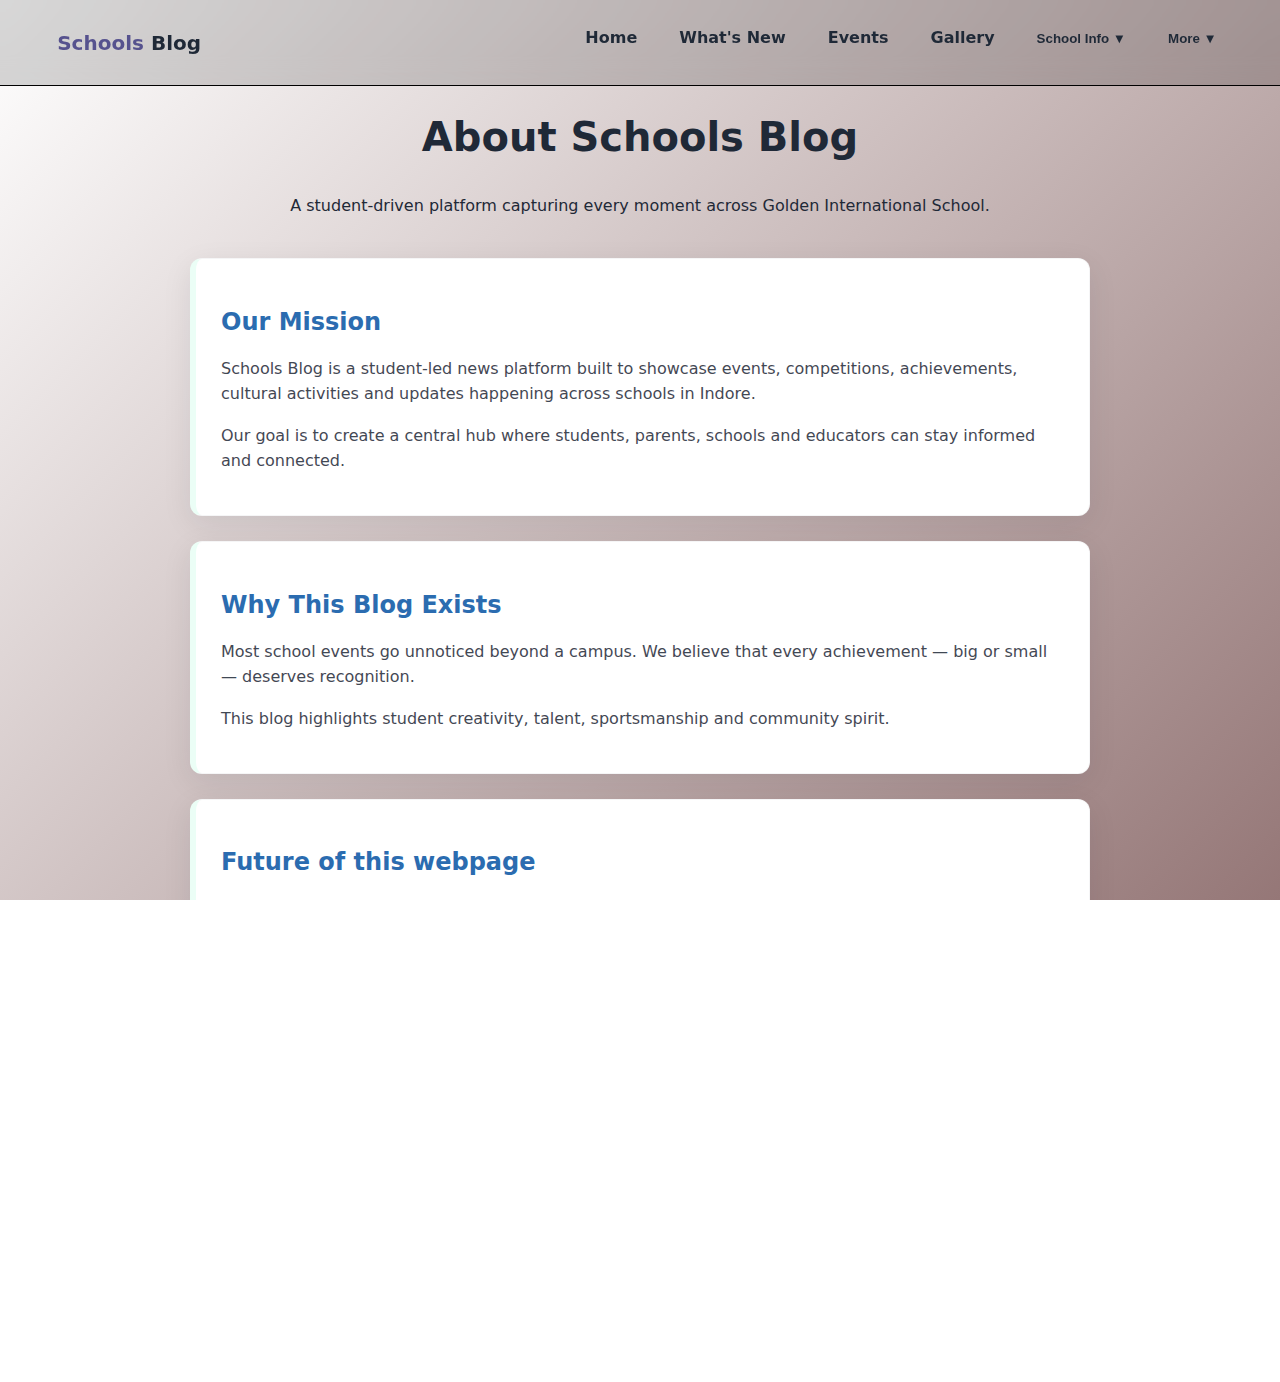
<file: about.html>
<!doctype html>
<html lang="en">
<head>
  <meta charset="utf-8" />
  <meta name="viewport" content="width=device-width,initial-scale=1" />
  <title>About — Schools Blog</title>
  <link rel="stylesheet" href="styles.css" />
</head>

<body>
  <header class="site-header">
    <div class="container header-inner">
      <div class="brand"><span>Schools</span> Blog</div>

      <button id="mobileToggle5" class="mobile-toggle">☰</button>

      <nav id="mainNav" class="nav">
    <a href="index.html" class="nav-link">Home</a>
    <a href="whats-new.html" class="nav-link">What's New</a>
    <a href="events.html" class="nav-link">Events</a>
    <a href="gallery.html" class="nav-link">Gallery</a>

    <div class="dropdown">
        <button class="nav-link dropdown-btn">School Info ▼</button>
        <div class="dropdown-menu">
            <a href="principal.html">Principal</a>
            <a href="director.html">Director</a>
            <a href="chairman.html">Chairman</a>
            <a href="coordinators.html">Coordinators</a>
            <a href="mission-vision.html">Mission & Vision</a>
        </div>
    </div>

    <!-- NEW MORE DROPDOWN -->
    <div class="dropdown">
        <button class="nav-link dropdown-btn">More ▼</button>
        <div class="dropdown-menu">
            <a href="contact.html">Contact</a>
            <a href="about.html">About</a>
            <a href="bullying-complaint.html">Report Bullying</a>
        </div>
    </div>
</nav>


    </div>
  </header>

  <main class="container about-page">

    <section class="about-hero">
      <h1>About Schools Blog</h1>
      <p class="tagline">A student-driven platform capturing every moment across Golden International School.</p>
    </section>

    <section class="about-content">
      <div class="about-card">
        <h2>Our Mission</h2>
        <p>
          Schools Blog is a student-led news platform built to showcase events, 
          competitions, achievements, cultural activities and updates happening across 
          schools in Indore.  
        </p>
        <p>
          Our goal is to create a central hub where students, parents, schools and 
          educators can stay informed and connected.
        </p>
      </div>

      <div class="about-card">
        <h2>Why This Blog Exists</h2>
        <p>
          Most school events go unnoticed beyond a campus.  
          We believe that every achievement — big or small — deserves recognition.
        </p>
        <p>
          This blog highlights student creativity, talent, sportsmanship and community spirit.
        </p>
      </div>

      <div class="about-card">
        <h2>Future of this webpage</h2>
          <p>There will be certainly more schools on this website for recognition.
            Whether in sports or compition everone deserve equal respect and equality.
            <strong>New Schools will only be added after asking the respected Director sir and respected Principle sir.</strong>
          </p>

      <div class="about-card">
        <h2>Permissions & Media Use</h2>
        <p>
          Schools featured on this website have provided consent for coverage.  
          If you want to submit photos or request removal of any media, please reach us 
          through the contact page.
        </p>
      </div>
    </section>

  </main>

  <footer class="site-footer">
    <div class="container footer-inner">
      © Schools Blog — All Rights Reserved
    </div>
  </footer>

  <script src="script.js"></script>
</body>
</html>
</file>
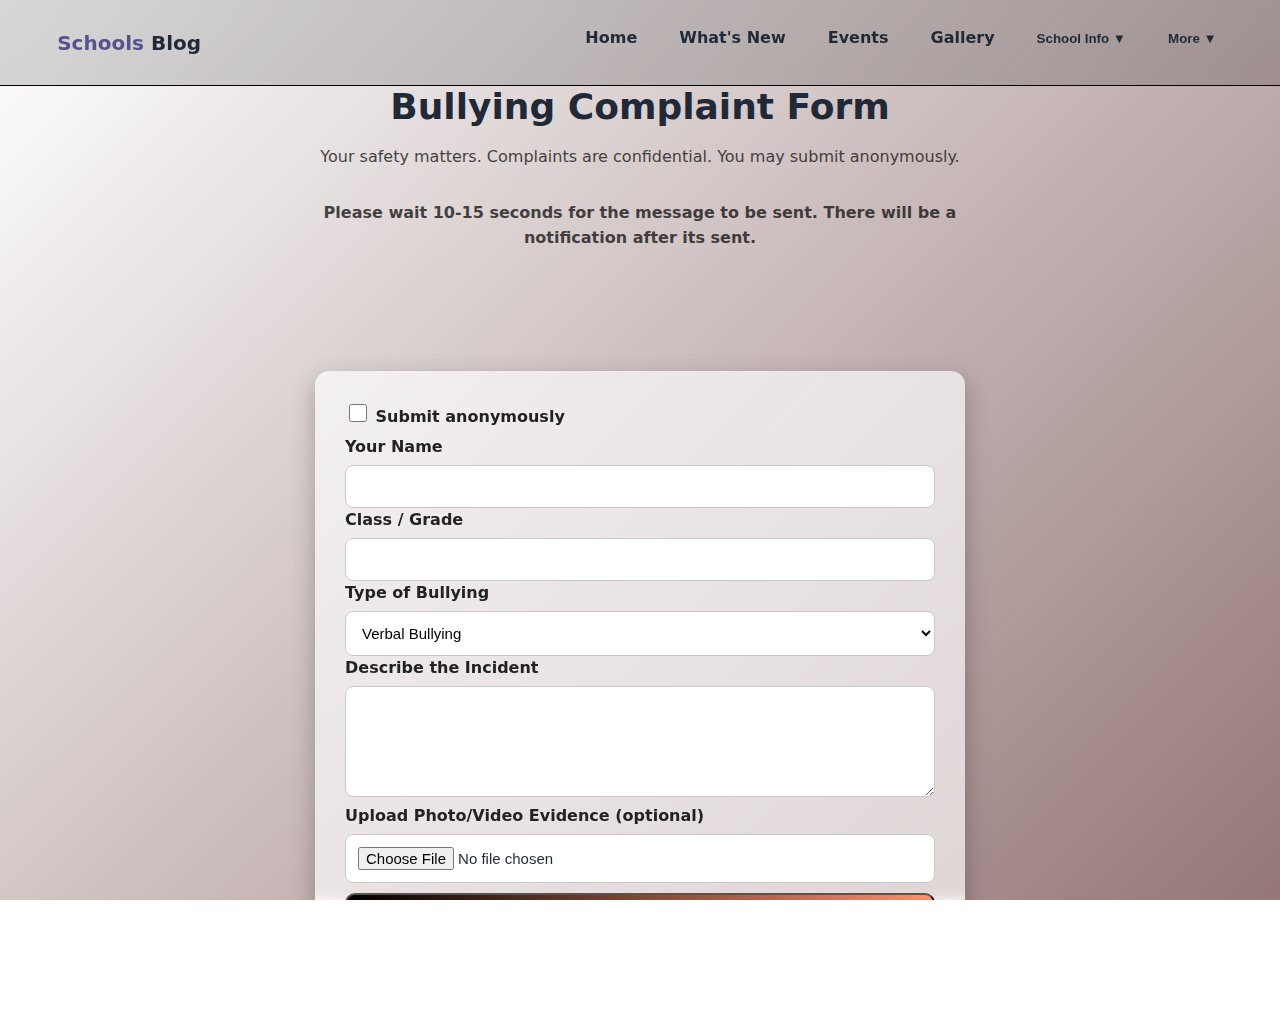
<file: bullying-complaint.html>
<!DOCTYPE html>
<html lang="en">
<head>
    <meta charset="UTF-8">
    <meta name="viewport" content="width=device-width, initial-scale=1.0">
    <title>Bullying Complaint – Schools Blog</title>
    <link rel="stylesheet" href="styles.css">
</head>

<body>

<header class="site-header">
    <div class="container header-inner">
      <div class="brand"><span>Schools</span> Blog</div>

        <button id="mobileToggle5" class="mobile-toggle">☰</button>

        <nav id="mainNav" class="nav">
    <a href="index.html" class="nav-link">Home</a>
    <a href="whats-new.html" class="nav-link">What's New</a>
    <a href="events.html" class="nav-link">Events</a>
    <a href="gallery.html" class="nav-link">Gallery</a>

    <div class="dropdown">
        <button class="nav-link dropdown-btn">School Info ▼</button>
        <div class="dropdown-menu">
            <a href="principal.html">Principal</a>
            <a href="director.html">Director</a>
            <a href="chairman.html">Chairman</a>
            <a href="coordinators.html">Coordinators</a>
            <a href="mission-vision.html">Mission & Vision</a>
        </div>
    </div>

    <!-- NEW MORE DROPDOWN -->
    <div class="dropdown">
        <button class="nav-link dropdown-btn">More ▼</button>
        <div class="dropdown-menu">
            <a href="contact.html">Contact</a>
            <a href="about.html">About</a>
            <a href="bullying-complaint.html">Report Bullying</a>
        </div>
    </div>
</nav>

    </div>
</header>


<main class="container">

    <h1 class="page-title">Bullying Complaint Form</h1>
    <p class="contact-intro">
        Your safety matters. Complaints are confidential. You may submit anonymously.
    </p>
    <p class="contact-intro">
        <strong>Please wait 10-15 seconds for the message to be sent. There will be a notification after its sent.</strong>
    </p>

    <div class="bully-wrapper">
        <form id="bullyForm">

            <!-- Anonymous checkbox -->
            <label class="toggle-label">
                <input type="checkbox" id="anonymousToggle"> Submit anonymously
            </label>

            <!-- Identity fields -->
            <div id="identityFields">
                <div class="form-group">
                    <label>Your Name</label>
                    <input type="text" id="name" name="name">
                </div>

                <div class="form-group">
                    <label>Class / Grade</label>
                    <input type="text" id="grade" name="grade">
                </div>
            </div>

            <!-- Type of bullying -->
            <div class="form-group">
                <label>Type of Bullying</label>
                <select id="bullyType" name="bullyType">
                    <option>Verbal Bullying</option>
                    <option>Physical Bullying</option>
                    <option>Cyber Bullying</option>
                    <option>Social / Exclusion</option>
                    <option>Harassment</option>
                </select>
            </div>

            <!-- Incident -->
            <div class="form-group">
                <label>Describe the Incident</label>
                <textarea id="description" name="description" rows="5" required></textarea>
            </div>

            <!-- Evidence upload -->
            <div class="form-group">
                <label>Upload Photo/Video Evidence (optional)</label>
                <input type="file" id="evidence" accept="image/*,video/*">
            </div>

            <!-- Submit -->
            <button class="btn btn-primary" type="submit">Submit Complaint</button>

        </form>
    </div>

</main>

<div id="successPopup" class="success-popup">✔ Complaint submitted</div>


<script>
/* Hide identity section */
document.getElementById("anonymousToggle").addEventListener("change", function () {
    document.getElementById("identityFields").style.display = this.checked ? "none" : "block";
});

/* Convert evidence → Base64 */
function toBase64(file) {
    return new Promise(res => {
        const reader = new FileReader();
        reader.onload = () => res(reader.result);
        reader.readAsDataURL(file);
    });
}

/* Submit form */
document.getElementById("bullyForm").addEventListener("submit", async (e) => {
    e.preventDefault();

    const anonymous = document.getElementById("anonymousToggle").checked;

    const name = anonymous ? "Anonymous" : document.getElementById("name").value;
    const grade = anonymous ? "Anonymous" : document.getElementById("grade").value;
    const bullyType = document.getElementById("bullyType").value;
    const description = document.getElementById("description").value;

    let file = document.getElementById("evidence").files[0];
    let base64 = "";
    let fileName = "";

    if (file) {
        base64 = await toBase64(file);
        fileName = file.name;
    }

    const payload = {
        anonymous,
        name,
        grade,
        bullyType,
        description,
        evidenceBase64: base64,
        evidenceName: fileName
    };

    const res = await fetch("https://blog-s96a.onrender.com/send-bullying-report", {
        method: "POST",
        headers: { "Content-Type": "application/json" },
        body: JSON.stringify(payload)
    });

    const pop = document.getElementById("successPopup");
    pop.classList.add("show");
    setTimeout(() => pop.classList.remove("show"), 3000);

    e.target.reset();
});

</script>

</body>
</html>
</file>
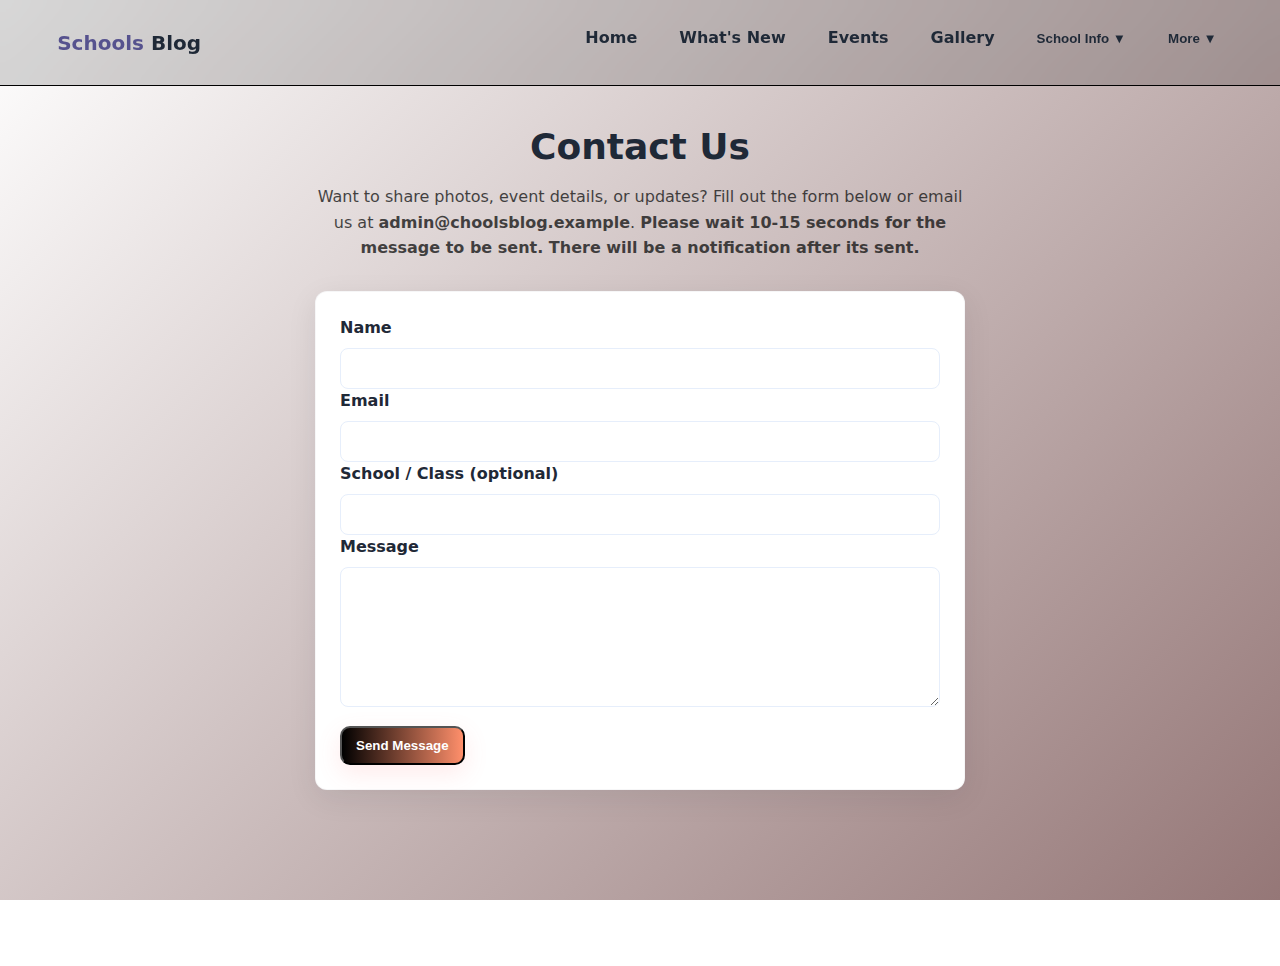
<file: contact.html>
<!doctype html>
<html lang="en">
<head>
  <meta charset="utf-8" />
  <meta name="viewport" content="width=device-width,initial-scale=1" />
  <title>Contact — Schools Blog</title>
  <link rel="stylesheet" href="styles.css" />
</head>
<body>

  <header class="site-header">
  <div class="container header-inner">
    <div class="brand"><span>Schools</span> Blog</div>

    <!-- Mobile Menu Toggle -->
    <button id="mobileToggle" class="mobile-toggle">☰</button>

    <!-- Navigation -->
    <nav id="mainNav" class="nav">
      <a href="index.html" class="nav-link">Home</a>
      <a href="whats-new.html" class="nav-link">What's New</a>
      <a href="events.html" class="nav-link">Events</a>
      <a href="gallery.html" class="nav-link">Gallery</a>

      <!-- School Info Dropdown -->
      <div class="dropdown">
        <button class="nav-link dropdown-btn">School Info ▼</button>
        <div class="dropdown-menu">
          <a href="principal.html">Principal</a>
          <a href="director.html">Director</a>
          <a href="chairman.html">Chairman</a>
          <a href="coordinators.html">Coordinators</a>
          <a href="mission-vision.html">Mission & Vision</a>
        </div>
      </div>

      <!-- More Dropdown -->
      <div class="dropdown">
        <button class="nav-link dropdown-btn">More ▼</button>
        <div class="dropdown-menu">
          <a href="contact.html">Contact</a>
          <a href="about.html">About</a>
          <a href="bullying-complaint.html">Report Bullying</a>
        </div>
      </div>

    </nav>
  </div>
</header>


  <!-- MAIN CONTENT -->
  <main class="container contact-page">

    <h1 class="page-title">Contact Us</h1>
    <p class="contact-intro">
      Want to share photos, event details, or updates?  
      Fill out the form below or email us at  
      <strong>admin@choolsblog.example</strong>.

      
      <strong>Please wait 10-15 seconds for the message to be sent. There will be a notification after its sent.</strong>
    </p>

    <form id="contactForm" class="contact-form">
      <div id="successPopup" class="success-popup">
  ✔ Message sent successfully!
</div>

  <label>Name</label>
  <input name="name" required>

  <label>Email</label>
  <input name="email" type="email" required>

  <label>School / Class (optional)</label>
  <input name="school">

  <label>Message</label>
  <textarea name="message" rows="6" required></textarea>

  <button class="btn btn-primary" type="submit">Send Message</button>
</form>




  </main>

  <!-- FOOTER -->
  <footer class="site-footer">
    <div class="container footer-inner">© Schools Blog</div>
  </footer>

<script src="script.js"></script>
</body>
</html>
</file>
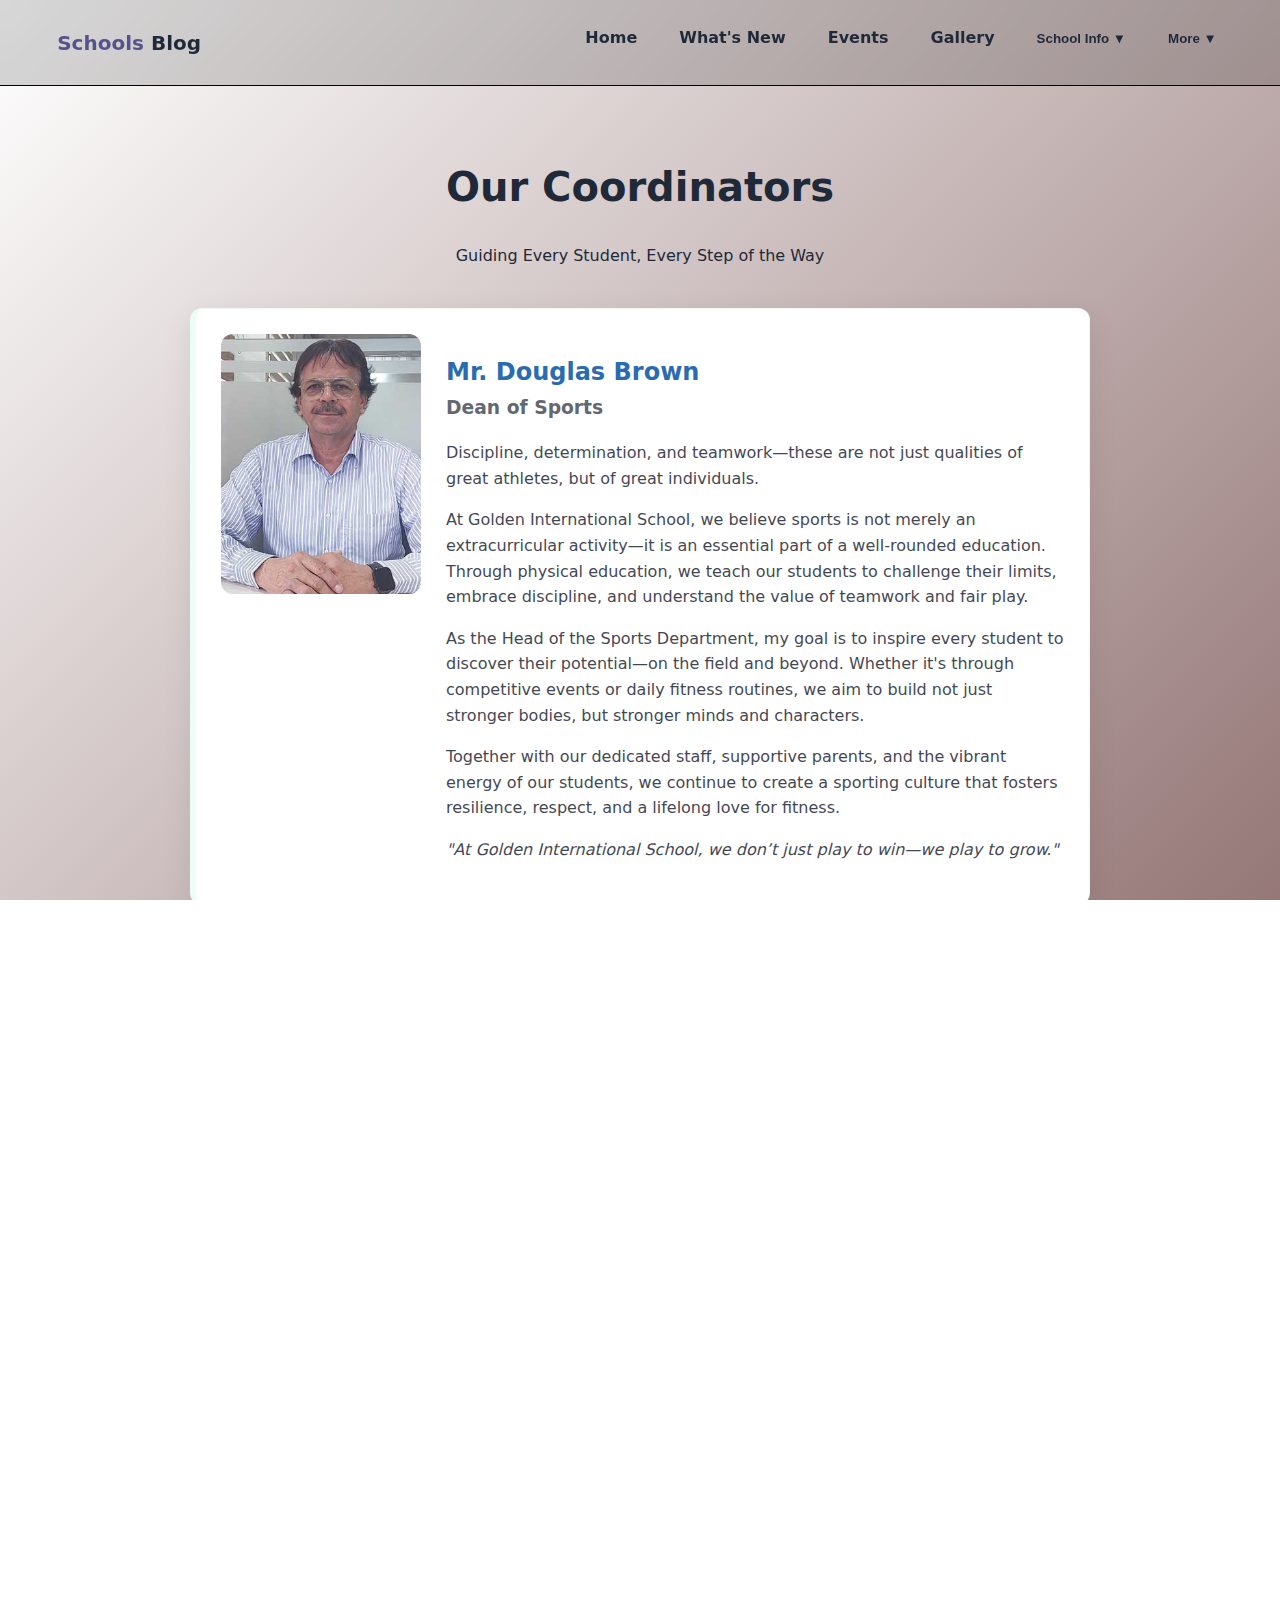
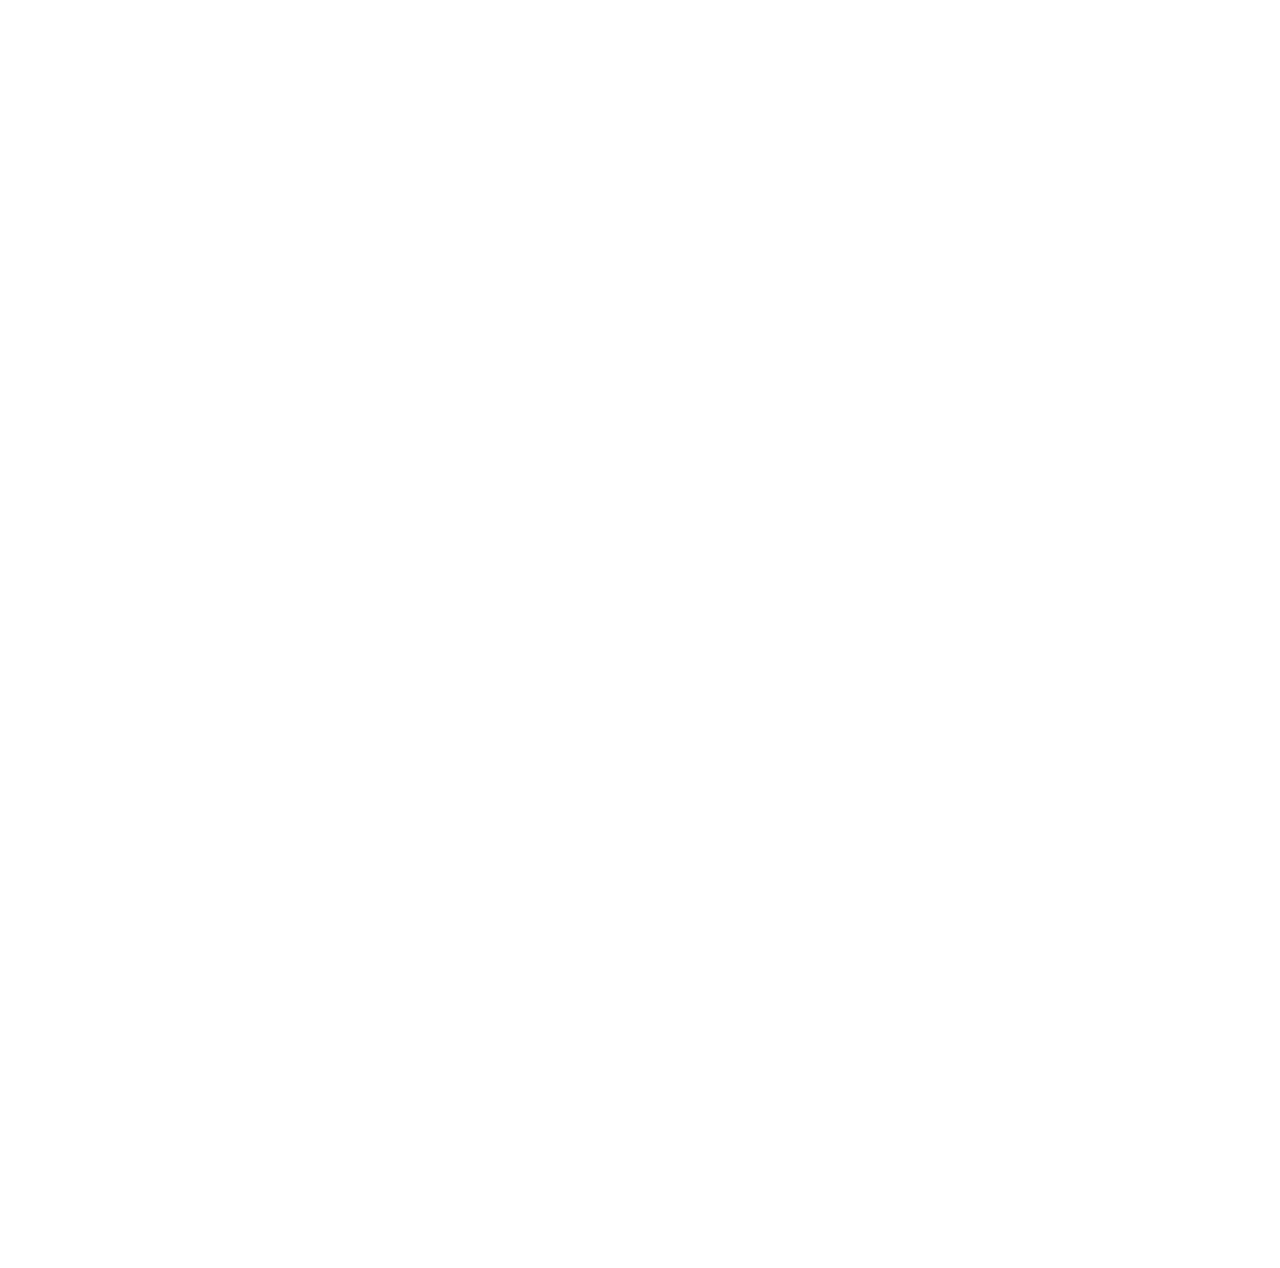
<file: coordinators.html>
<!doctype html>
<html lang="en">
<head>
  <meta charset="utf-8" />
  <meta name="viewport" content="width=device-width, initial-scale=1" />
  <title>Coordinators — Golden International School</title>
  <link rel="stylesheet" href="styles.css" />
</head>

<body>

<header class="site-header">
  <div class="container header-inner">
    <div class="brand"><span>Schools</span> Blog</div>

    <!-- Mobile Menu Toggle -->
    <button id="mobileToggle" class="mobile-toggle">☰</button>

    <!-- Navigation -->
    <nav id="mainNav" class="nav">
      <a href="index.html" class="nav-link">Home</a>
      <a href="whats-new.html" class="nav-link">What's New</a>
      <a href="events.html" class="nav-link">Events</a>
      <a href="gallery.html" class="nav-link">Gallery</a>

      <!-- School Info Dropdown -->
      <div class="dropdown">
        <button class="nav-link dropdown-btn">School Info ▼</button>
        <div class="dropdown-menu">
          <a href="principal.html">Principal</a>
          <a href="director.html">Director</a>
          <a href="chairman.html">Chairman</a>
          <a href="coordinators.html">Coordinators</a>
          <a href="mission-vision.html">Mission & Vision</a>
        </div>
      </div>

      <!-- More Dropdown -->
      <div class="dropdown">
        <button class="nav-link dropdown-btn">More ▼</button>
        <div class="dropdown-menu">
          <a href="contact.html">Contact</a>
          <a href="about.html">About</a>
          <a href="bullying-complaint.html">Report Bullying</a>
        </div>
      </div>

    </nav>
  </div>
</header>

<main class="container about-page" style="padding-top:130px;">

  <div class="about-hero">
    <h1>Our Coordinators</h1>
    <p class="tagline">Guiding Every Student, Every Step of the Way</p>
  </div>

  <div class="about-content">

    <!-- ============================= -->
    <!-- SPORTS DEAN – MR DOUGLAS BROWN -->
    <!-- ============================= -->

    <div class="about-card" style="display:flex; gap:25px;">
      <img src="/image/Douglas.jpg" alt="Mr Douglas Brown" style="width:200px;height:260px;object-fit:cover;border-radius:12px;">
      <div>
        <h2>Mr. Douglas Brown</h2>
        <h3 style="opacity:0.7; margin-top:-8px;">Dean of Sports</h3>

        <p>Discipline, determination, and teamwork—these are not just qualities of great athletes, but of great individuals.</p>

        <p>At Golden International School, we believe sports is not merely an extracurricular activity—it is an essential part of a well-rounded education. Through physical education, we teach our students to challenge their limits, embrace discipline, and understand the value of teamwork and fair play.</p>

        <p>As the Head of the Sports Department, my goal is to inspire every student to discover their potential—on the field and beyond. Whether it's through competitive events or daily fitness routines, we aim to build not just stronger bodies, but stronger minds and characters.</p>

        <p>Together with our dedicated staff, supportive parents, and the vibrant energy of our students, we continue to create a sporting culture that fosters resilience, respect, and a lifelong love for fitness.</p>

        <p><em>"At Golden International School, we don’t just play to win—we play to grow."</em></p>
      </div>
    </div>

    <!-- ============================= -->
    <!-- PRE-PRIMARY – MS ASHWARYA GOUR -->
    <!-- ============================= -->

    <div class="about-card" style="display:flex; gap:25px;">
      <img src="/image/Ashwarya.jpg" alt="Ms Ashwarya Singh Gour" style="width:180px;height:240px;object-fit:cover;border-radius:12px;">
      <div>
        <h2>Ms. Ashwarya Singh Gour</h2>
        <h3 style="opacity:0.7; margin-top:-8px;">Pre-Primary School Coordinator</h3>

        <p>It gives me great joy to be part of your children’s exciting journey of learning and discovery. At this tender age, every experience is a stepping stone toward building confidence, creativity, and a lifelong love for learning.</p>

        <p>Our GIS team is committed to creating a safe, joyful, and stimulating environment where your child can grow, thrive, and learn how to face challenges with resilience.</p>

        <p>We believe that a strong partnership between home and school is the key to a child’s success. Together, let’s nurture young minds and shape happy hearts.</p>

        <p><em>Looking forward to a wonderful and fun-filled journey ahead!</em></p>
      </div>
    </div>

    <!-- ============================= -->
    <!-- PRIMARY – MS DHANYA TD -->
    <!-- ============================= -->

    <div class="about-card" style="display:flex; gap:25px;">
      <img src="/image/Dhanya.jpg" alt="Ms Dhanya TD" style="width:180px;height:240px;object-fit:cover;border-radius:12px;">
      <div>
        <h2>Ms. Dhanya TD</h2>
        <h3 style="opacity:0.7; margin-top:-8px;">Primary School Coordinator</h3>

        <p>"At the heart of every lesson lies a value; at the core of every value blooms a brighter future."</p>

        <p>At Golden International School, we believe true education extends beyond textbooks. It is about shaping character, instilling compassion, and nurturing curiosity.</p>

        <p>My vision is to see each child excel academically and grow into a responsible, value-driven individual. Together with our teachers and parents, we aim to build an environment where learning inspires significance—not just success.</p>

        <p><em>"Let Golden International School reflect not just achievements, but the spirit of integrity and growth we cultivate every day."</em></p>
      </div>
    </div>

    <!-- ============================= -->
    <!-- MIDDLE SCHOOL – MS DIVITA YADAV -->
    <!-- ============================= -->

    <div class="about-card" style="display:flex; gap:25px;">
      <img src="/image/Divita.jpg" alt="Ms Divita Yadav" style="width:180px;height:240px;object-fit:cover;border-radius:12px;">
      <div>
        <h2>Ms. Divita Yadav</h2>
        <h3 style="opacity:0.7; margin-top:-8px;">Middle School Coordinator</h3>

        <p>Pride in being a part of Golden International School: It means belonging to a community where excellence is celebrated, voices are valued, and dreams are nurtured.</p>

        <p>As the Middle School Coordinator, I have the honor of guiding our incredible students through these transformative years.</p>
      </div>
    </div>

    <!-- ============================= -->
    <!-- SENIOR SECTION – MS SOMI BROWN -->
    <!-- ============================= -->

    <div class="about-card" style="display:flex; gap:25px;">
      <img src="/image/Somi.jpg" alt="Ms Somi Brown" style="width:180px;height:240px;object-fit:cover;border-radius:12px;">
      <div>
        <h2>Ms. Somi Brown</h2>
        <h3 style="opacity:0.7; margin-top:-8px;">Secondary School Coordinator</h3>

        <p>With over 25 years of diverse teaching experience across India and abroad, I have had the privilege of guiding learners from multiple cultural and educational backgrounds.</p>

        <p>Holding a CELTA certification from Cambridge, I bring internationally recognized expertise to GIS. As Senior Section Head, I strive to inspire students and mentor colleagues through innovative and effective teaching strategies.</p>

        <p>I believe education is a powerful tool that shapes responsible, compassionate, and capable global citizens. This belief continues to drive my passion every day.</p>
      </div>
    </div>

  </div>

</main>

<footer class="site-footer">
  <div class="container footer-inner">© Golden International School</div>
</footer>

<script src="script.js"></script>
</body>
</html>
</file>
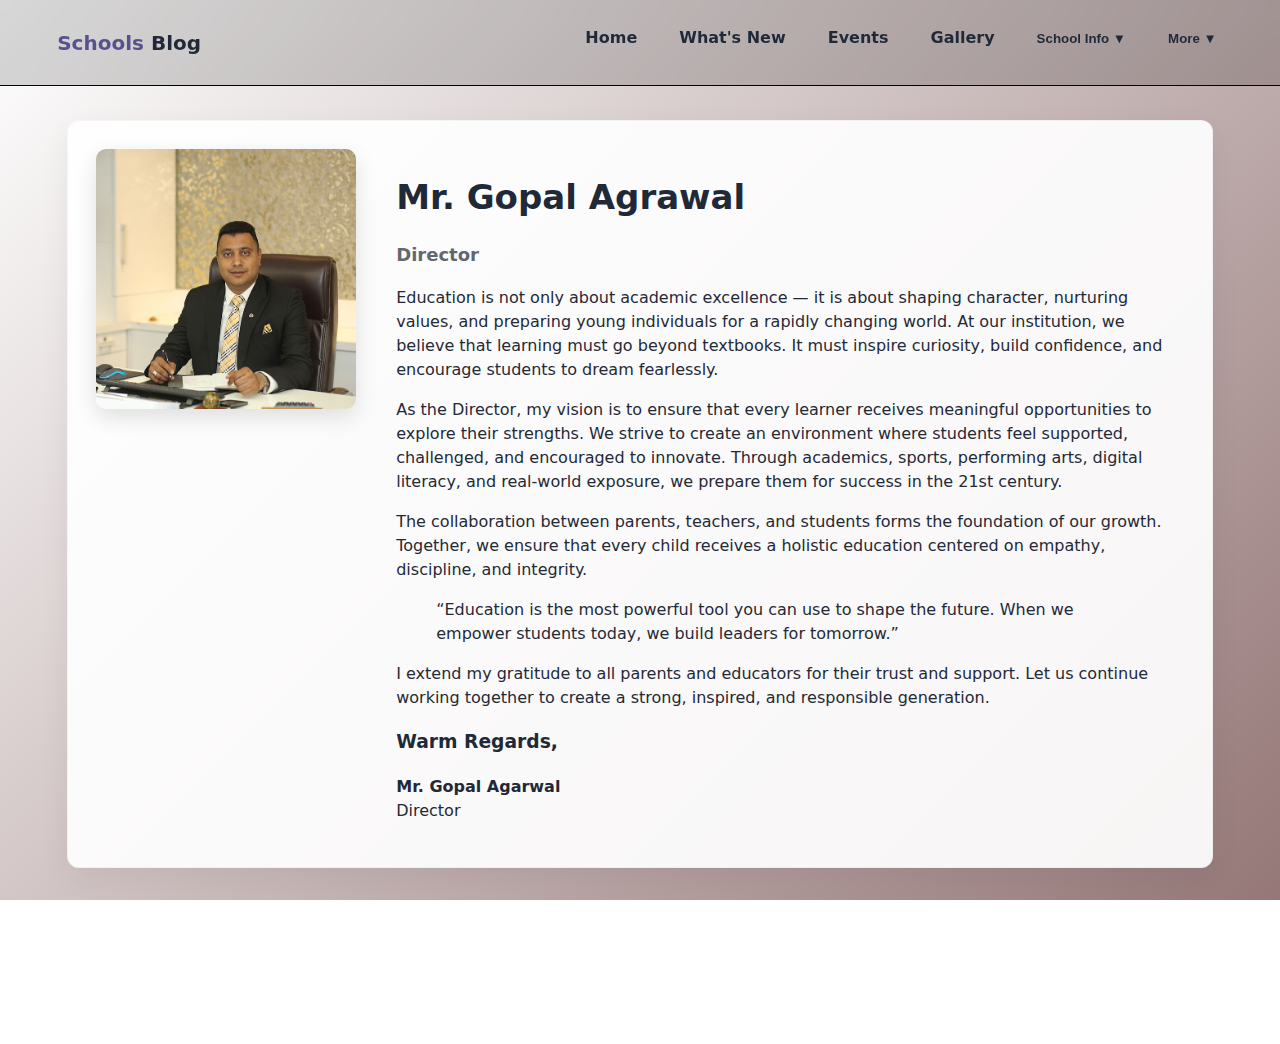
<file: director.html>
<!doctype html>
<html lang="en">
<head>
  <meta charset="utf-8" />
  <meta name="viewport" content="width=device-width,initial-scale=1" />
  <title>Director — Schools Blog</title>
  <link rel="stylesheet" href="styles.css" />
</head>

<body>
  <header class="site-header">
  <div class="container header-inner">
    <div class="brand"><span>Schools</span> Blog</div>

    <!-- Mobile Menu Toggle -->
    <button id="mobileToggle" class="mobile-toggle">☰</button>

    <!-- Navigation -->
    <nav id="mainNav" class="nav">
      <a href="index.html" class="nav-link">Home</a>
      <a href="whats-new.html" class="nav-link">What's New</a>
      <a href="events.html" class="nav-link">Events</a>
      <a href="gallery.html" class="nav-link">Gallery</a>

      <!-- School Info Dropdown -->
      <div class="dropdown">
        <button class="nav-link dropdown-btn">School Info ▼</button>
        <div class="dropdown-menu">
          <a href="principal.html">Principal</a>
          <a href="director.html">Director</a>
          <a href="chairman.html">Chairman</a>
          <a href="coordinators.html">Coordinators</a>
          <a href="mission-vision.html">Mission & Vision</a>
        </div>
      </div>

      <!-- More Dropdown -->
      <div class="dropdown">
        <button class="nav-link dropdown-btn">More ▼</button>
        <div class="dropdown-menu">
          <a href="contact.html">Contact</a>
          <a href="about.html">About</a>
          <a href="bullying-complaint.html">Report Bullying</a>
        </div>
      </div>

    </nav>
  </div>
</header>



  <!-- PAGE CONTENT -->
<main class="container leader-page">
  
  <div class="leader-wrapper">

    <div class="leader-photo-box">
      <img src="./image/director.jpg" class="leader-photo" alt="Director Photo">
    </div>

    <div class="leader-content">
      <h1 class="leader-name">Mr. Gopal Agrawal</h1>
      <h3 class="leader-role">Director</h3>

      <p>
        Education is not only about academic excellence — it is about shaping character, nurturing values, 
        and preparing young individuals for a rapidly changing world. At our institution, we believe that 
        learning must go beyond textbooks. It must inspire curiosity, build confidence, and encourage students 
        to dream fearlessly.
      </p>

      <p>
        As the Director, my vision is to ensure that every learner receives meaningful opportunities to explore 
        their strengths. We strive to create an environment where students feel supported, challenged, and encouraged 
        to innovate. Through academics, sports, performing arts, digital literacy, and real-world exposure, we prepare 
        them for success in the 21st century.
      </p>

      <p>
        The collaboration between parents, teachers, and students forms the foundation of our growth. Together, 
        we ensure that every child receives a holistic education centered on empathy, discipline, and integrity.
      </p>

      <blockquote>
        “Education is the most powerful tool you can use to shape the future. When we empower students today, 
        we build leaders for tomorrow.”
      </blockquote>

      <p>
        I extend my gratitude to all parents and educators for their trust and support. Let us continue working 
        together to create a strong, inspired, and responsible generation.
      </p>

      <h3>Warm Regards,</h3>
      <p><strong>Mr. Gopal Agarwal</strong><br>Director</p>
    </div>

  </div>

</main>


  <footer class="site-footer">
    <div class="container footer-inner">© Schools Blog</div>
  </footer>

<script src="script.js"></script>
</body>
</html>
</file>
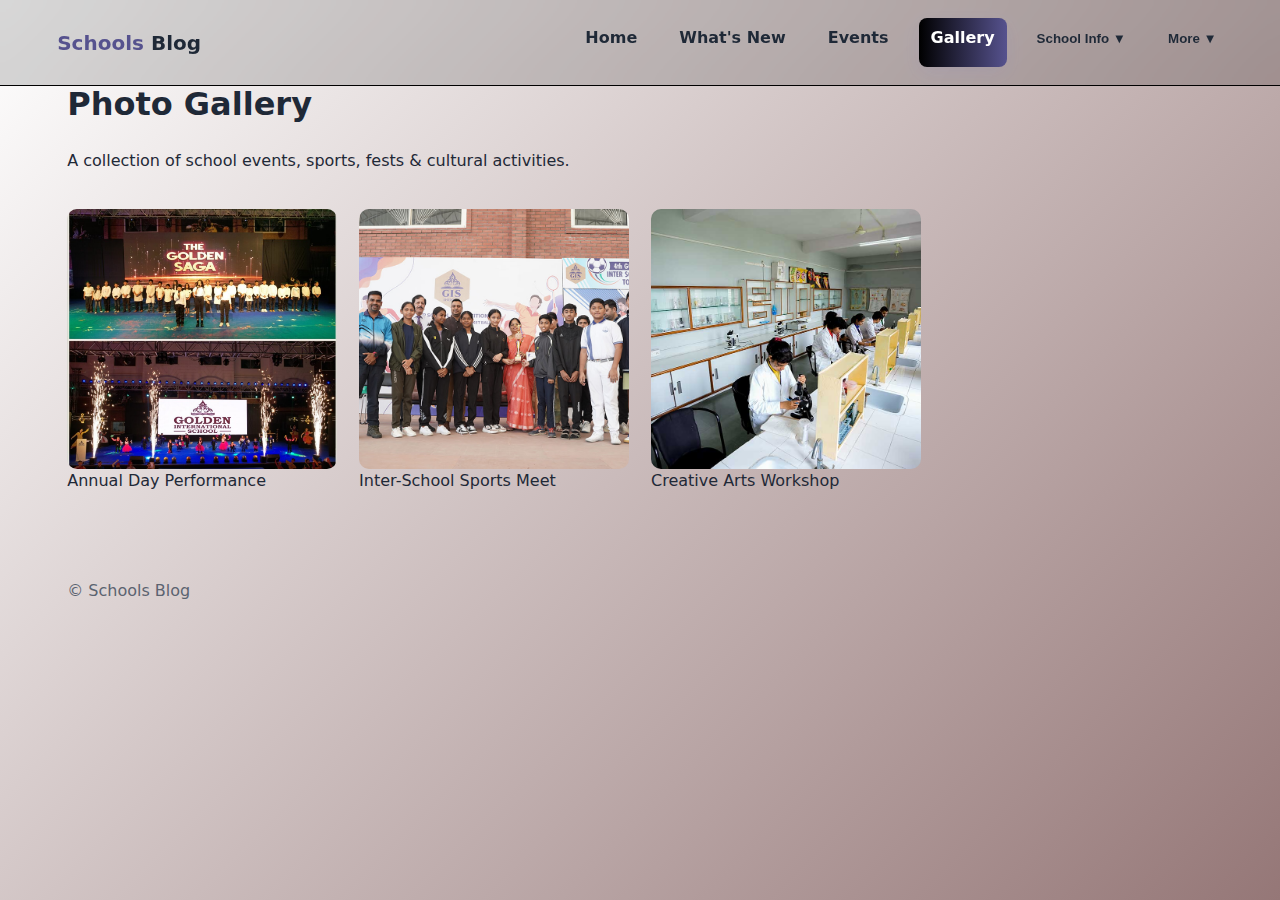
<file: gallery.html>
<!doctype html>
<html lang="en">
<head>
  <meta charset="utf-8" />
  <meta name="viewport" content="width=device-width,initial-scale=1" />
  <title>Gallery — Schools Blog</title>
  <link rel="stylesheet" href="styles.css" />
</head>

<body>
  <header class="site-header">
  <div class="container header-inner">
    <div class="brand"><span>Schools</span> Blog</div>

    <!-- Mobile Menu Toggle -->
    <button id="mobileToggle" class="mobile-toggle">☰</button>

    <!-- Navigation -->
    <nav id="mainNav" class="nav">
      <a href="index.html" class="nav-link">Home</a>
      <a href="whats-new.html" class="nav-link">What's New</a>
      <a href="events.html" class="nav-link">Events</a>
      <a href="gallery.html" class="nav-link">Gallery</a>

      <!-- School Info Dropdown -->
      <div class="dropdown">
        <button class="nav-link dropdown-btn">School Info ▼</button>
        <div class="dropdown-menu">
          <a href="principal.html">Principal</a>
          <a href="director.html">Director</a>
          <a href="chairman.html">Chairman</a>
          <a href="coordinators.html">Coordinators</a>
          <a href="mission-vision.html">Mission & Vision</a>
        </div>
      </div>

      <!-- More Dropdown -->
      <div class="dropdown">
        <button class="nav-link dropdown-btn">More ▼</button>
        <div class="dropdown-menu">
          <a href="contact.html">Contact</a>
          <a href="about.html">About</a>
          <a href="bullying-complaint.html">Report Bullying</a>
        </div>
      </div>

    </nav>
  </div>
</header>


  <main class="container gallery-page">

    <h1 class="gallery-title">Photo Gallery</h1>
    <p class="gallery-sub">A collection of school events, sports, fests & cultural activities.</p>

    <div class="gallery-grid">

      <!-- Image 1 -->
      <div class="gallery-item">
        <img src="image/a11.jpeg" alt="Event Photo">
        <span class="caption">Annual Day Performance</span>
      </div>

      <!-- Image 2 -->
      <div class="gallery-item">
        <img src="image/is-3.jpg" alt="Sports Meet">
        <span class="caption">Inter-School Sports Meet</span>
      </div>

      <!-- Image 3 -->
      

      <!-- Image 4 -->
     

      <!-- Image 5 -->
      <div class="gallery-item">
        <img src="image/math.jpg" alt="Classroom Activity">
        <span class="caption">Creative Arts Workshop</span>
      </div>

      <!-- Image 6 -->
      
    </div>

  </main>

  <footer class="site-footer">
    <div class="container footer-inner">© Schools Blog</div>
  </footer>

  <script src="script.js"></script>
</body>
</html>
</file>
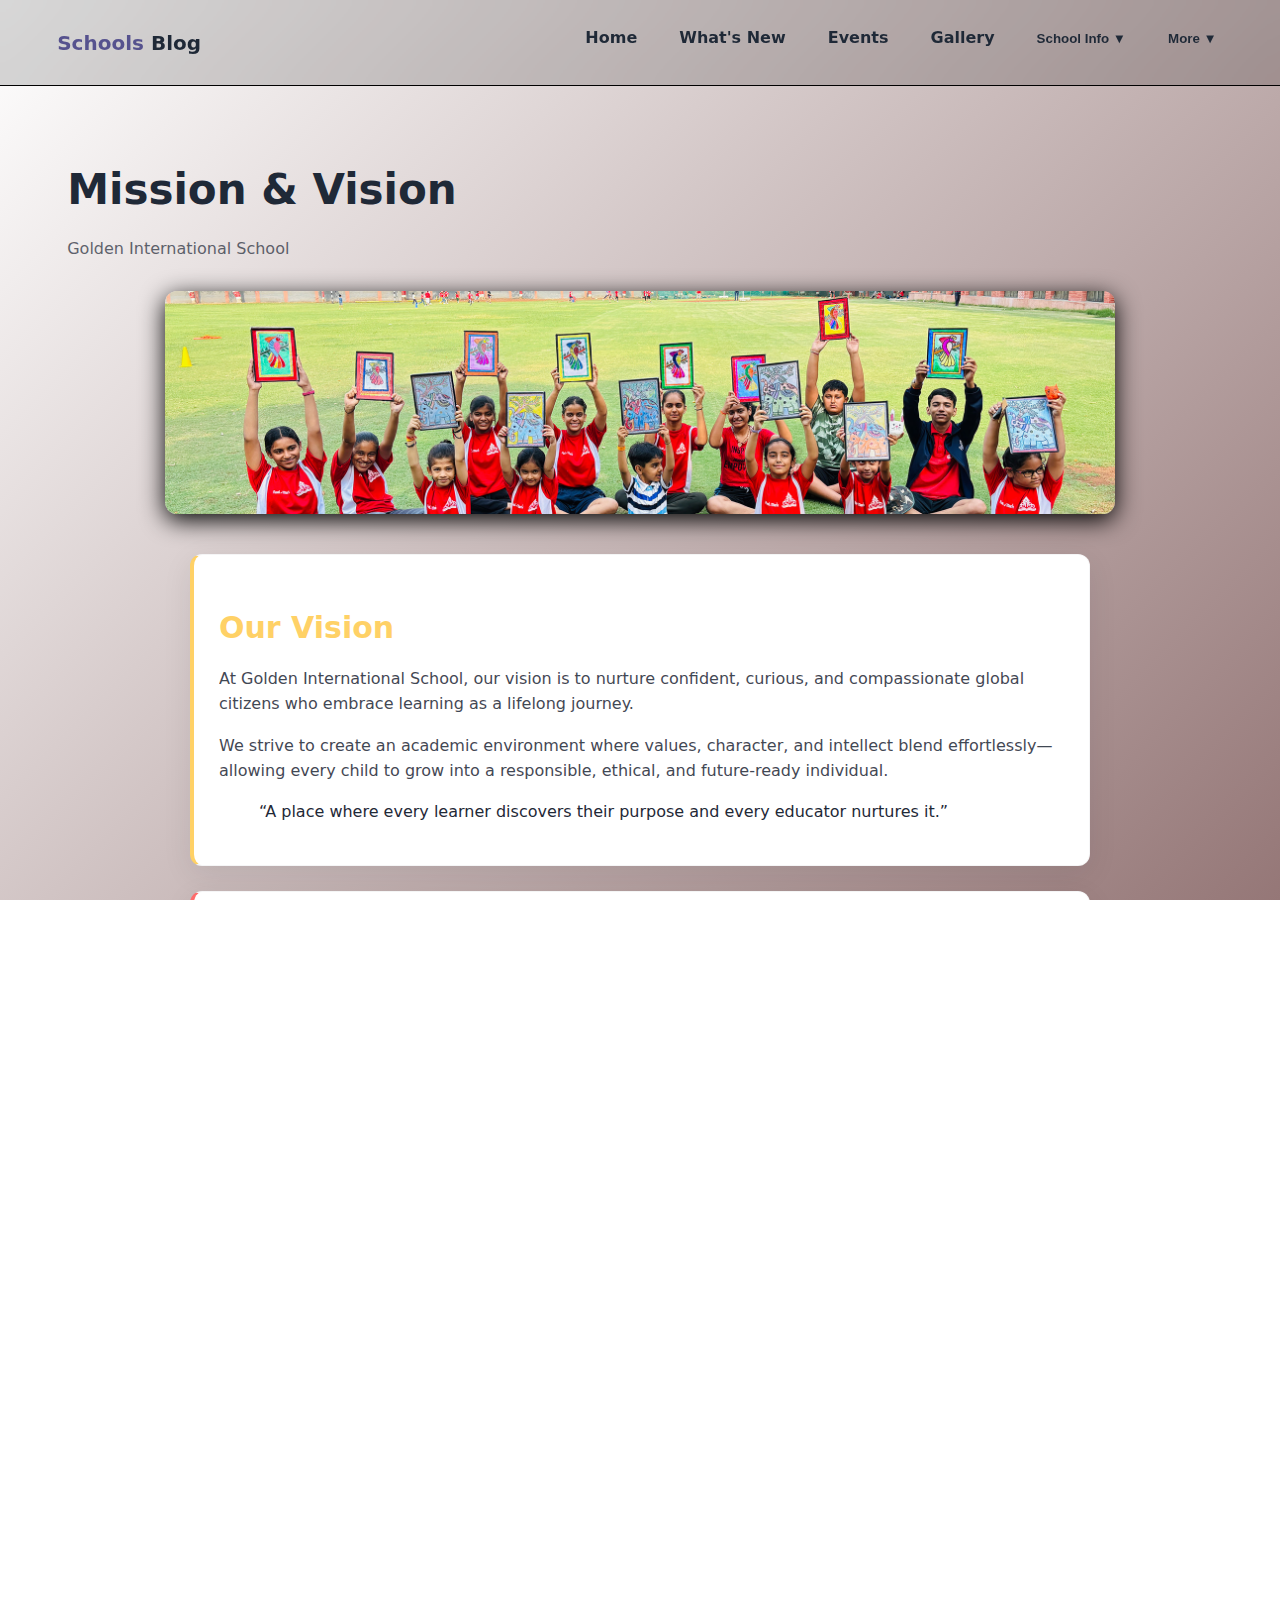
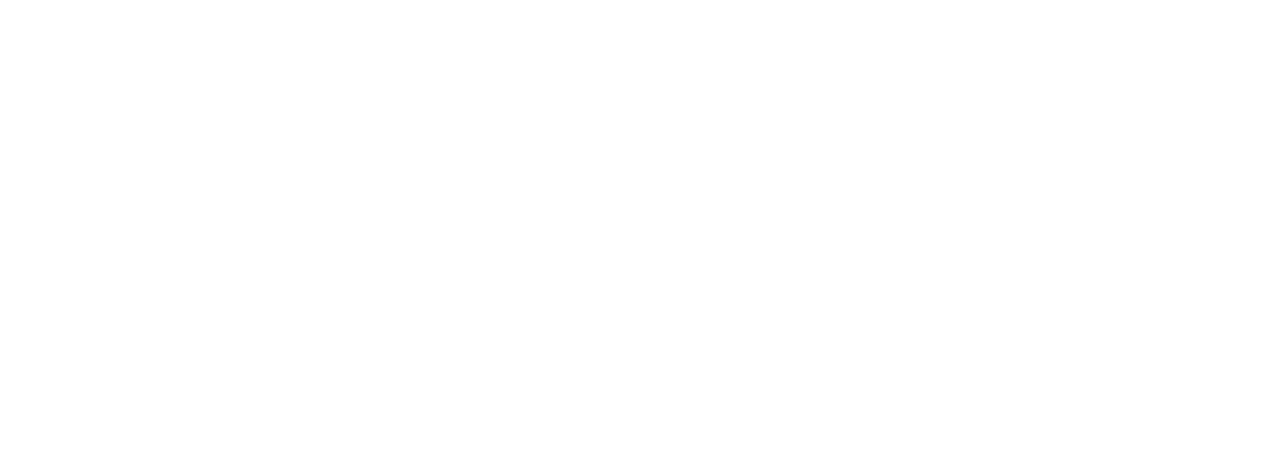
<file: mission-vision.html>
<!doctype html>
<html lang="en">
<head>
  <meta charset="utf-8" />
  <meta name="viewport" content="width=device-width,initial-scale=1" />
  <title>Vision & Mission — Golden International School</title>
  <link rel="stylesheet" href="styles.css" />
</head>

<body>

<header class="site-header">
  <div class="container header-inner">
    <div class="brand"><span>Schools</span> Blog</div>

    <!-- Mobile Menu Toggle -->
    <button id="mobileToggle" class="mobile-toggle">☰</button>

    <!-- Navigation -->
    <nav id="mainNav" class="nav">
      <a href="index.html" class="nav-link">Home</a>
      <a href="whats-new.html" class="nav-link">What's New</a>
      <a href="events.html" class="nav-link">Events</a>
      <a href="gallery.html" class="nav-link">Gallery</a>

      <!-- School Info Dropdown -->
      <div class="dropdown">
        <button class="nav-link dropdown-btn">School Info ▼</button>
        <div class="dropdown-menu">
          <a href="principal.html">Principal</a>
          <a href="director.html">Director</a>
          <a href="chairman.html">Chairman</a>
          <a href="coordinators.html">Coordinators</a>
          <a href="mission-vision.html">Mission & Vision</a>
        </div>
      </div>

      <!-- More Dropdown -->
      <div class="dropdown">
        <button class="nav-link dropdown-btn">More ▼</button>
        <div class="dropdown-menu">
          <a href="contact.html">Contact</a>
          <a href="about.html">About</a>
          <a href="bullying-complaint.html">Report Bullying</a>
        </div>
      </div>

    </nav>
  </div>
</header>



<!-- MAIN -->
<main class="container about-page" style="padding-top:130px;">

  <!-- PAGE HEADING -->
  <h1 style="font-size:42px; font-weight:800; margin-bottom:5px;">Mission & Vision</h1>
  <p style="opacity:0.7; margin-bottom:30px;">Golden International School</p>

  <!-- BANNER IMAGE -->
  <div style="
    width:100%;
    max-width:950px;
    margin:auto;
    border-radius:12px;
    overflow:hidden;
    box-shadow:0 6px 25px rgb(0, 0, 0);
  ">
    <img src="image/school-banner.jpg" style="width:100%; display:block;">
  </div>

  <!-- SECTION CONTENT -->
  <div class="about-content" style="margin-top:40px;">

    <!-- VISION -->
    <div class="about-card" style="background:#ffffff; border-left:4px solid #ffd166;">
      <h2 style="color:#ffd166; font-size:30px;">Our Vision</h2>

      <p>At Golden International School, our vision is to nurture confident, curious,
      and compassionate global citizens who embrace learning as a lifelong journey.</p>

      <p>
      We strive to create an academic environment where values, character, and intellect
      blend effortlessly—allowing every child to grow into a responsible, ethical,
      and future-ready individual.</p>

      <blockquote style="border-left-color:#ffd166;">
        “A place where every learner discovers their purpose and every educator nurtures it.”
      </blockquote>
    </div>

    <!-- MISSION -->
    <div class="about-card" style="background:#ffffff; border-left:4px solid #ff6b6b;">
      <h2 style="color:#ff6b6b; font-size:30px;">Our Mission</h2>

      <p>Our mission is to foster holistic development through academic excellence,
      value-based learning, and creative expression. GIS is committed to shaping
      individuals who excel—not only in academics, but in all spheres of life.</p>

      <ul style="margin-left:20px;">
        <li>Encourage critical thinking and problem solving.</li>
        <li>Blend modern teaching with strong human values.</li>
        <li>Foster creativity, leadership, and discipline.</li>
        <li>Build a safe, inclusive, value-driven learning atmosphere.</li>
        <li>Promote excellence in academics, arts, sports, and technology.</li>
      </ul>

      <p>
        With a strong partnership between teachers, parents, and students,
        we prepare every learner to become a confident, responsible global citizen.
      </p>
    </div>

    <section class="vm-section">
      <div class="about-card" style="background:#ffffff; border-left:4px solid hwb(217 13% 73% / 0.635);">
      <h2 style="color:#ff6b6b; font-size:30px;">Teaching Methodology</h2>

    
    <div class="vm-card">
        <p>
            At Golden International School, education is not confined to the walls of a classroom or the pages of a textbook. 
            Our students experience a school life that is dynamic, hands-on, and deeply engaging. Learning here is not about 
            memorizing facts—it is about doing, creating, exploring, and reflecting. Whether they are designing a project, 
            building a model, conducting experiments, or solving real-world challenges, students are actively involved in 
            every step of their learning journey.
        </p>

        <p>
            We believe that every child is born with unique potential—a fresh spark of creativity waiting to be nurtured. 
            For this reason, we move beyond the conventional limitations of the textbook index. Our curriculum is 
            thoughtfully and indigenously designed to match the interests, abilities, and developmental needs of each age group.
        </p>

        <p>
            At GIS, lessons are crafted not just to prepare students for examinations, but to prepare them for life. 
            Our approach builds essential skills, strong values, and a mindset ready to face the challenges of a fast-changing world. 
            The goal is not to chase grades, but to instill confidence, curiosity, and belief in one’s abilities. 
            Through experiential learning, students gain the courage to innovate and the vision to transform their ideas into reality.
        </p>
    </div>
</section>


  </div>

</main>


<!-- FOOTER -->
<footer class="site-footer">
  <div class="container footer-inner">
    © Golden International School
  </div>
</footer>

<script src="script.js"></script>
</body>
</html>
</file>
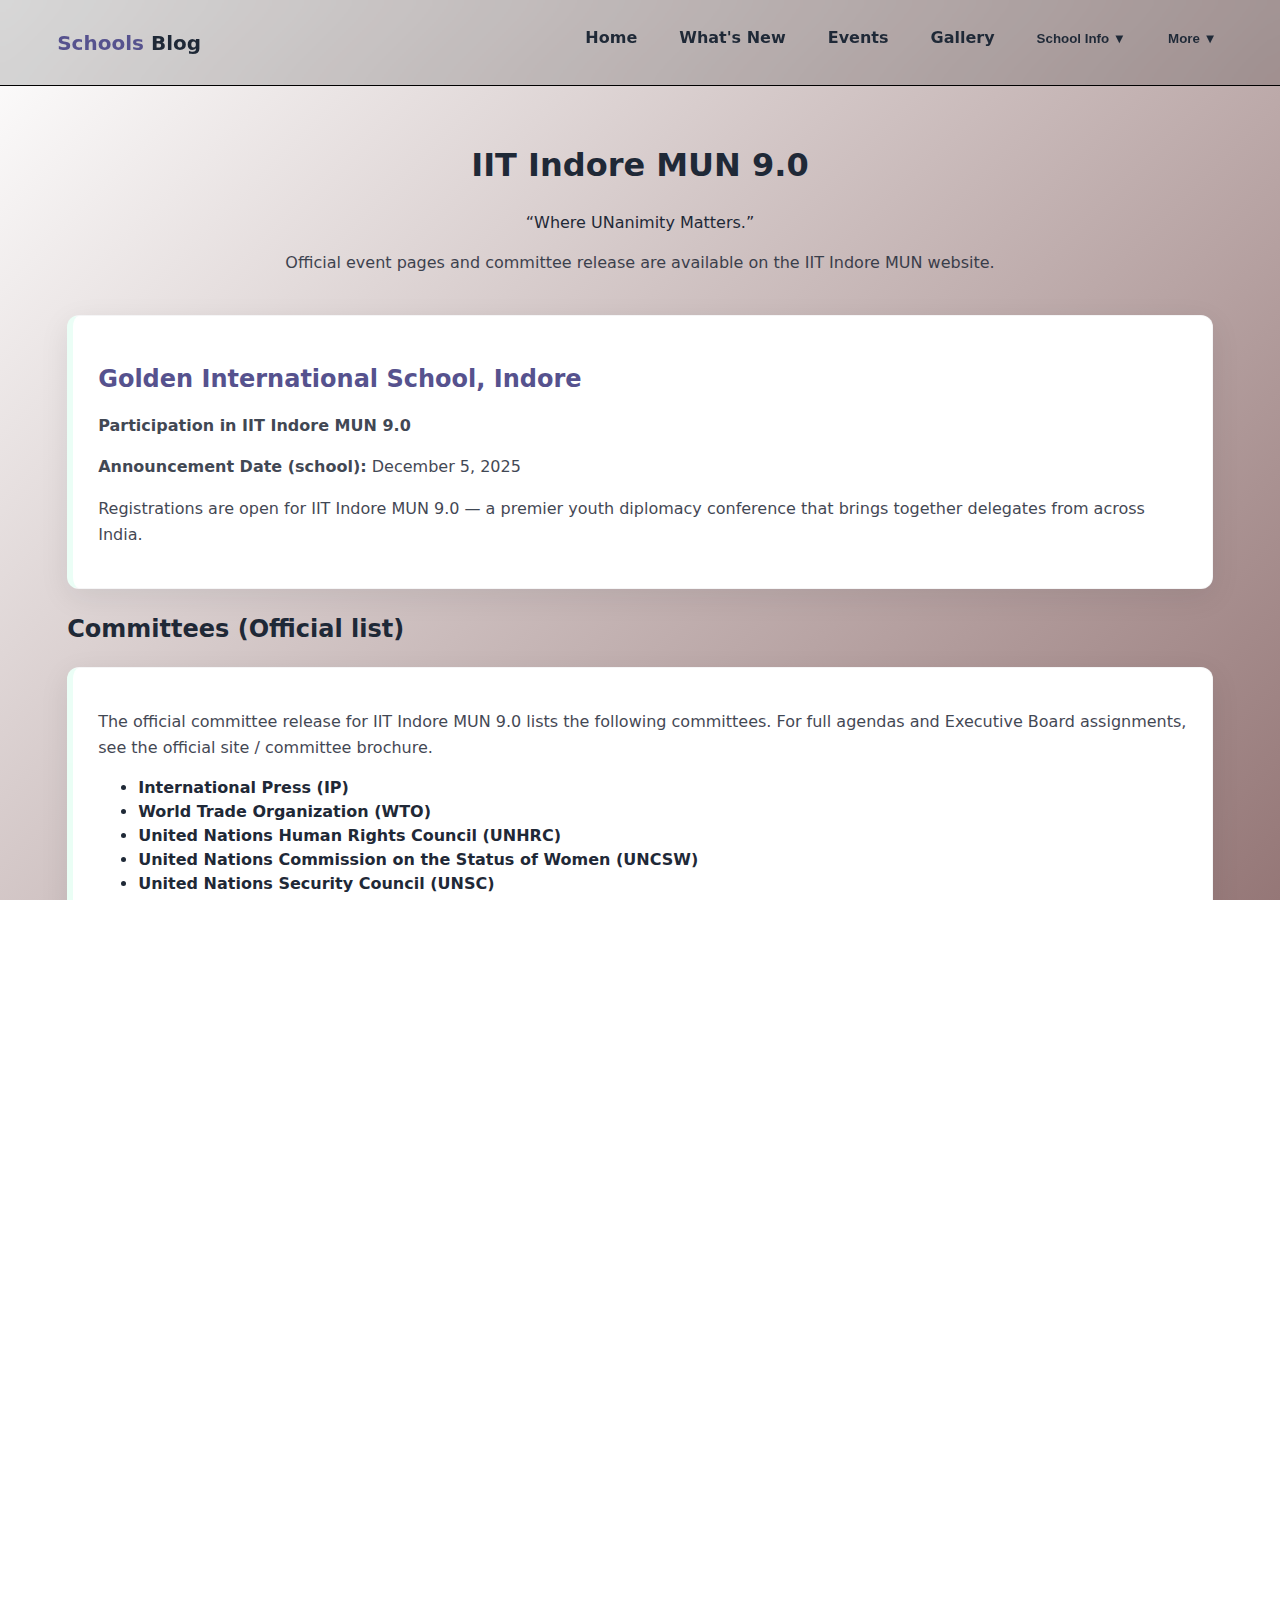
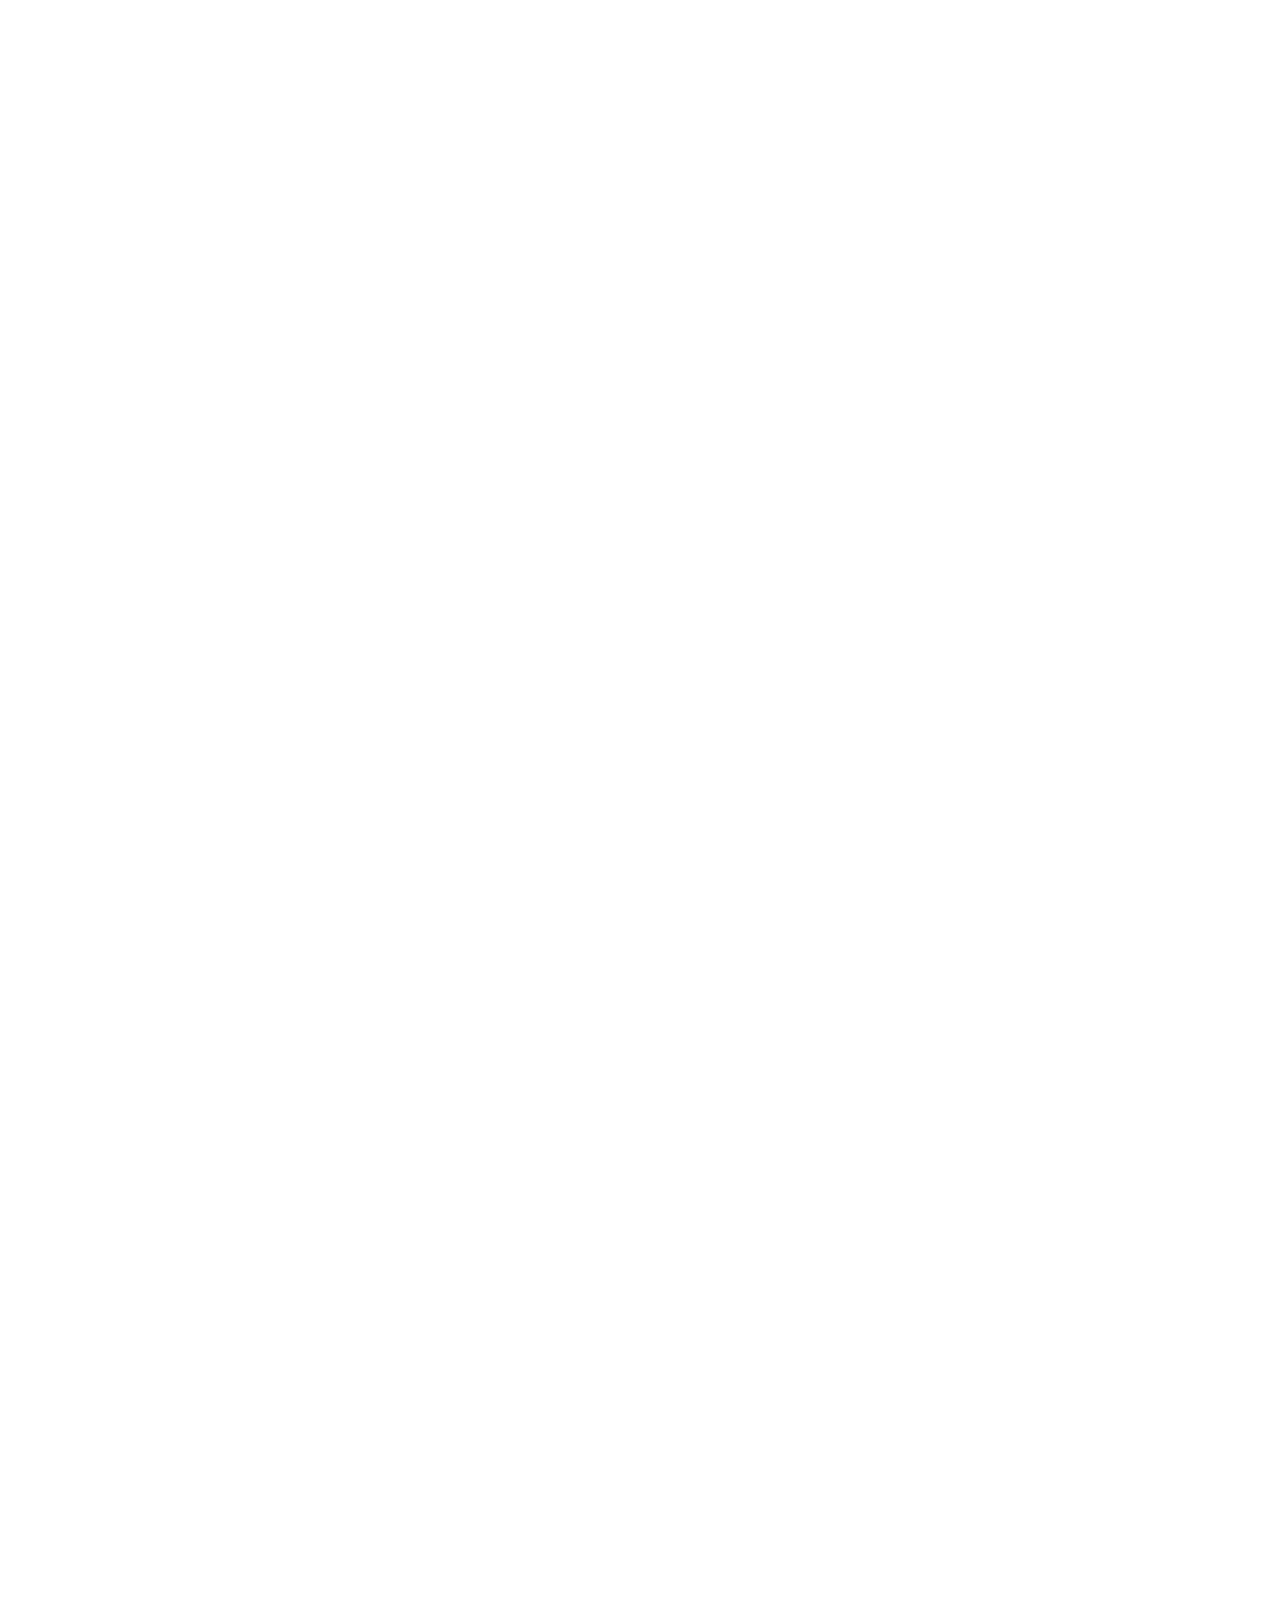
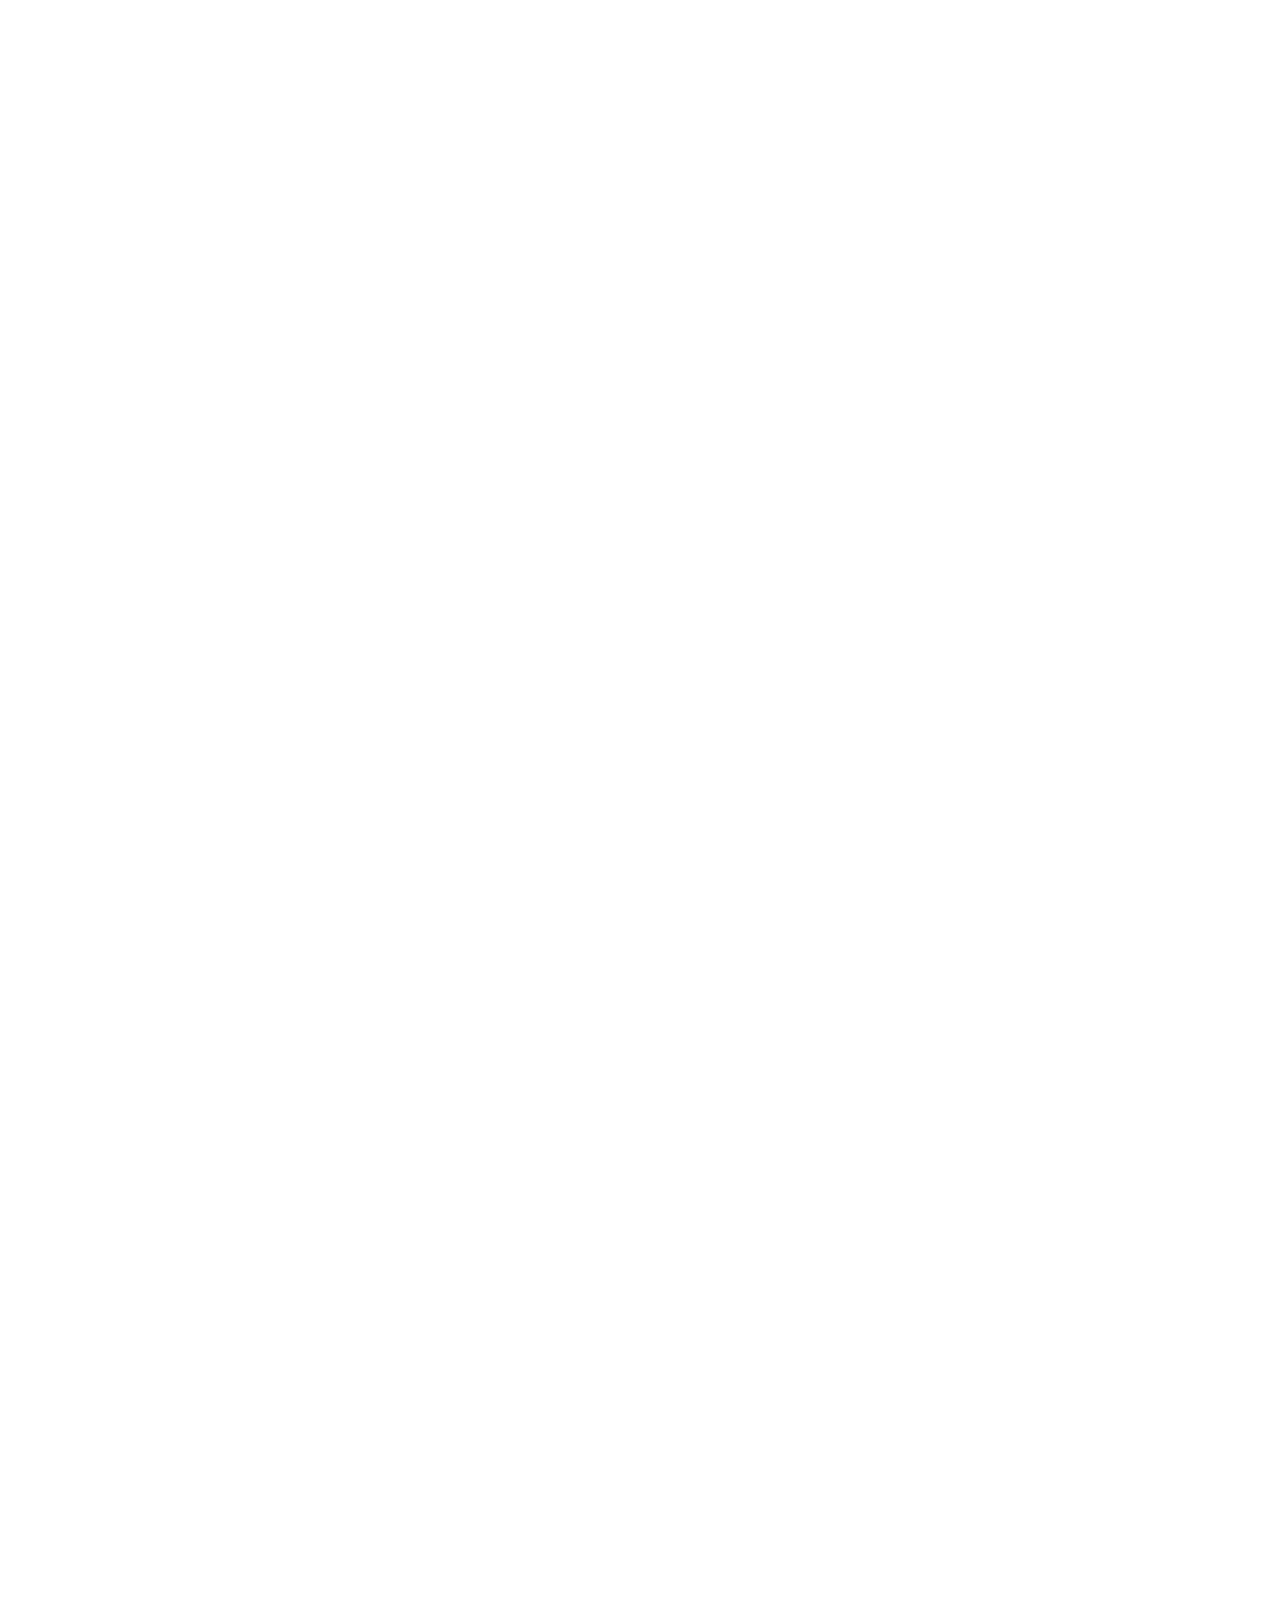
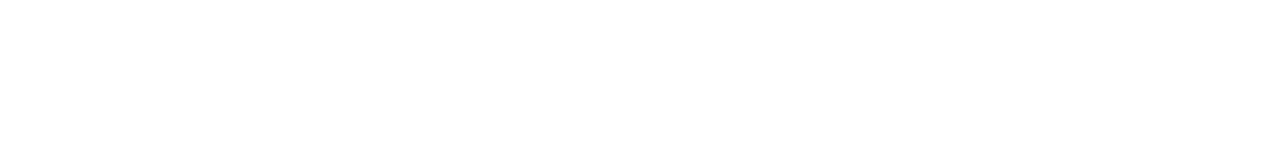
<file: MUN-9.0.html>
<!-- mun9.html -->
<!doctype html>
<html lang="en">
<head>
  <meta charset="utf-8" />
  <meta name="viewport" content="width=device-width,initial-scale=1" />
  <title>IIT Indore MUN 9.0 — Schools Blog</title>
  <link rel="stylesheet" href="styles.css" />
</head>
<body>
  <header class="site-header">
  <div class="container header-inner">
    <div class="brand"><span>Schools</span> Blog</div>

    <!-- Mobile Menu Toggle -->
    <button id="mobileToggle" class="mobile-toggle">☰</button>

    <!-- Navigation -->
    <nav id="mainNav" class="nav">
      <a href="index.html" class="nav-link">Home</a>
      <a href="whats-new.html" class="nav-link">What's New</a>
      <a href="events.html" class="nav-link">Events</a>
      <a href="gallery.html" class="nav-link">Gallery</a>

      <!-- School Info Dropdown -->
      <div class="dropdown">
        <button class="nav-link dropdown-btn">School Info ▼</button>
        <div class="dropdown-menu">
          <a href="principal.html">Principal</a>
          <a href="director.html">Director</a>
          <a href="chairman.html">Chairman</a>
          <a href="coordinators.html">Coordinators</a>
          <a href="mission-vision.html">Mission & Vision</a>
        </div>
      </div>

      <!-- More Dropdown -->
      <div class="dropdown">
        <button class="nav-link dropdown-btn">More ▼</button>
        <div class="dropdown-menu">
          <a href="contact.html">Contact</a>
          <a href="about.html">About</a>
          <a href="bullying-complaint.html">Report Bullying</a>
        </div>
      </div>

    </nav>
  </div>
</header>


  <main class="container events-page" style="padding-top:120px;">

    <div class="events-hero">
      <h1>IIT Indore MUN 9.0</h1>
      <p class="tagline">“Where UNanimity Matters.”</p>
      <p style="opacity:0.85;">Official event pages and committee release are available on the IIT Indore MUN website.</p>
    </div>

    <!-- School header / short note -->
    <div class="about-card" style="margin-bottom:22px;">
      <h2 style="color:var(--accent-2); margin-bottom:6px;">Golden International School, Indore</h2>
      <p><strong>Participation in IIT Indore MUN 9.0</strong></p>
      <p><strong>Announcement Date (school):</strong> December 5, 2025</p>
      <p>
        Registrations are open for IIT Indore MUN 9.0 — a premier youth diplomacy conference that brings together delegates from across India.
      </p>
    </div>

    <!-- Committees -->
    <h2 class="section-title">Committees (Official list)</h2>
    <div class="about-card">
      <p>The official committee release for IIT Indore MUN 9.0 lists the following committees. For full agendas and Executive Board assignments, see the official site / committee brochure.</p>

      <ul>
        <li><strong>International Press (IP)</strong></li>
        <li><strong>World Trade Organization (WTO)</strong></li>
        <li><strong>United Nations Human Rights Council (UNHRC)</strong></li>
        <li><strong>United Nations Commission on the Status of Women (UNCSW)</strong></li>
        <li><strong>United Nations Security Council (UNSC)</strong></li>
        <li><strong>United Nations Office on Drugs and Crime (UNODC) / DISEC (online)</strong></li>
        <li><strong>All India Political Parties Meet (AIPPM)</strong></li>
        <li><strong>World Health Organization (WHO)</strong></li>
        <li><strong>United Nations General Assembly (UNGA)</strong></li>
        <li><strong>Madhya Pradesh Legislative Assembly (MPLA)</strong></li>
        <li><strong>War Cabinet</strong></li>
      </ul>

      <p style="margin-top:12px; font-size:0.95rem; opacity:0.9;">
        Note: Detailed agendas & full Executive Board member lists are published on the official MUN IITI website & social posts.
    </div>

    <!-- Committees detailed block (with placeholders) -->
    <h2 class="section-title">Committees — Agendas & Executive Board</h2>

    <!-- Example committee block; copy/paste for each committee and fill agenda + EB names -->
    <div class="about-card" style="margin-bottom:18px;">
      <h3>United Nations General Assembly (UNGA)</h3>
      <p><strong>Agenda:</strong> <em>Deliberation on the reformation of the UNSC to establish an equitable world order in light of recent developments.</em></p>
      <p><strong>Executive Board:</strong></p>
      <ul>
        <li>Chair: <em>Yash Agrawal</em></li>
        <li>Vice-Chair: <em>Arham Ali Rizwi</em></li>
        
      </ul>
      <p style="font-size:0.9rem; opacity:0.8;">Source: official committee release.</p>
    </div>

    <div class="about-card" style="margin-bottom:18px;">
      <h3>United Nations Human Rights Council (UNHRC)</h3>
      <p><strong>Agenda:</strong> <em>Ensuring the Protection of Refugees and Displaced Minorities: A Global Review.</em></p>
      <p><strong>Executive Board:</strong></p>
      <ul>
        <li>Chair: <em>Arham Jain</em></li>
        <li>Vice-Chair:<em>Arghyadip Pal</em></li>
        
      </ul>
      <p style="font-size:0.9rem; opacity:0.8;">See official committee page for confirmed EB names.</p>
    </div>

     <div class="about-card" style="margin-bottom:18px;">
      <h3>United Nations Security Council (UNSC)</h3>
      <p><strong>Agenda:</strong> <em>Deliberation on the Reform of the Global Security Governance Framework.</em></p>
      <p><strong>Executive Board:</strong></p>
      <ul>
        <li>Chair: <em>Pratham Golcha</em></li>
        <li>Vice-Chair:<em>Abhinav Mukherjee </em></li>
        
      </ul>
      <p style="font-size:0.9rem; opacity:0.8;">See official committee page for confirmed EB names.</p>
    </div>

      <div class="about-card" style="margin-bottom:18px;">
      <h3>World Health Organization (WHO)</h3>
      <p><strong>Agenda:</strong> <em>Governing Artificial Intelligence in Healthcare while balancing Innovation with Ethical Responsibility.</em></p>
      <p><strong>Executive Board:</strong></p>
      <ul>
        <li>Chair: <em>Ashima Jha</em></li>
        <li>Vice-Chair:<em>Vinayak Mishra</em></li>
        
      </ul>
      <p style="font-size:0.9rem; opacity:0.8;">See official committee page for confirmed EB names.</p>
    </div>

     <div class="about-card" style="margin-bottom:18px;">
      <h3>World Trade Organization (WTO)</h3>
      <p><strong>Agenda:</strong> <em>Deliberation on Environmental Safeguards, and Strategic Governance of Rare Earth Minerals in Global Trade.</em></p>
      <p><strong>Executive Board:</strong></p>
      <ul>
        <li>Chair: <em>Sriyansh Mohanty</em></li>
        <li>Vice-Chair:<em>Swapneel Dutta</em></li>
        
      </ul>
      <p style="font-size:0.9rem; opacity:0.8;">See official committee page for confirmed EB names.</p>
    </div>

    <div class="about-card" style="margin-bottom:18px;">
      <h3>All India Political Parties Meet (AIPPM)</h3>
      <p><strong>Agenda:</strong> <em>Discussion on federal structure of India in light of recent developments.</em></p>
      <p><strong>Executive Board:</strong></p>
      <ul>
        <li>Chair: <em>Mayank Singhal</em></li>
        <li>Vice-Chair:<em>Gunjan Bhandari</em></li>
        
      </ul>
      <p style="font-size:0.9rem; opacity:0.8;">See official committee page for confirmed EB names.</p>
    </div>

     <div class="about-card" style="margin-bottom:18px;">
      <h3>United Nations Office on Drugs and Crime (UNODC) / DISEC (online)</h3>
      <p><strong>Agenda:</strong> <em>Strengthening International Cooperation to Combat Drug Trafficking and Substance Abuse through Education and Rehabilitation.</em></p>
      <p><strong>Executive Board:</strong></p>
      <ul>
        <li>Chair: <em>Mohil Mehra</em></li>
        <li>Vice-Chair:<em>Syed Ahmad Ibaad Bukhari</em></li>
        
      </ul>
      <p style="font-size:0.9rem; opacity:0.8;">See official committee page for confirmed EB names.</p>
    </div>

     <div class="about-card" style="margin-bottom:18px;">
      <h3>United Nations Commission on the Status of Women (UNCSW)</h3>
      <p><strong>Agenda:</strong> <em>Promotion of gender equality with special emphasis on economic empowerment of women.</em></p>
      <p><strong>Executive Board:</strong></p>
      <ul>
        <li>Chair: <em>Akshat Pratap Singh</em></li>
        <li>Vice-Chair:<em>Snehal Thakre</em></li>
        
      </ul>
      <p style="font-size:0.9rem; opacity:0.8;">See official committee page for confirmed EB names.</p>
    </div>
 
 
    <!-- Repeat above for each committee (WTO, UNCSW, UNSC, WHO, IP, AIPPM, MPLA, War Cabinet, UNODC/DISEC) -->
    <!-- For brevity I left blocks for two committees above — duplicate and fill for the rest. -->

    <!-- Eligibility -->
    <h2 class="section-title">Committees Eligibility (School-specific)</h2>
    <div class="about-card">
      <ul>
        <li><strong>WHO:</strong> Classes VI–X</li>
        <li><strong>UNHRC:</strong> Classes X–XII</li>
        <li><strong>All other committees:</strong> Open to all students</li>
      </ul>
      <p style="opacity:0.9;"></p>
    </div>

    <!-- Registration (SCHOOL) -->
    <h2 class="section-title">Registration (Golden International School)</h2>
    <div class="about-card">
      <ul>
        <li><strong>School fee (Offline committees):</strong> ₹2299/-</li>
        <li><strong>International Press (IP):</strong> ₹1899/-</li>
      </ul>
      <p>Includes food and transport from Indore (IIT Indore provides campus transport pickup details will be shared prior to the event).</p>
      <p style="color:var(--accent); font-weight:700;">Event dates (official conference): 2nd — 4th January, 2026. </p>
      <p><strong>Venue:</strong> Indian Institute of Technology (IIT), Indore. </p>
    </div>

    <!-- How to register (School-specific contact) -->
    <h2 class="section-title">How to Register / Queries</h2>
    <div class="about-card">
      <p>Interested candidates should contact <strong>Ms. Kirti Rathore</strong> during school hours for registration and queries.</p>
      <p style="color:#ff6b6b; font-weight:700;">NOTE: No teacher will be escorting the students.</p>
    </div>

    <!-- School signature -->
    <div class="about-card" style="margin-top:28px;">
      <p>Regards,</p>
      <p><strong>Trevor Ronald Brown</strong><br>Academic Director & Principal<br>Golden International School</p>
    </div>

  </main>

  <footer class="site-footer">
    <div class="container footer-inner">© Indore Schools Blog</div>
  </footer>

  <script src="script.js"></script>
</body>
</html>
</file>
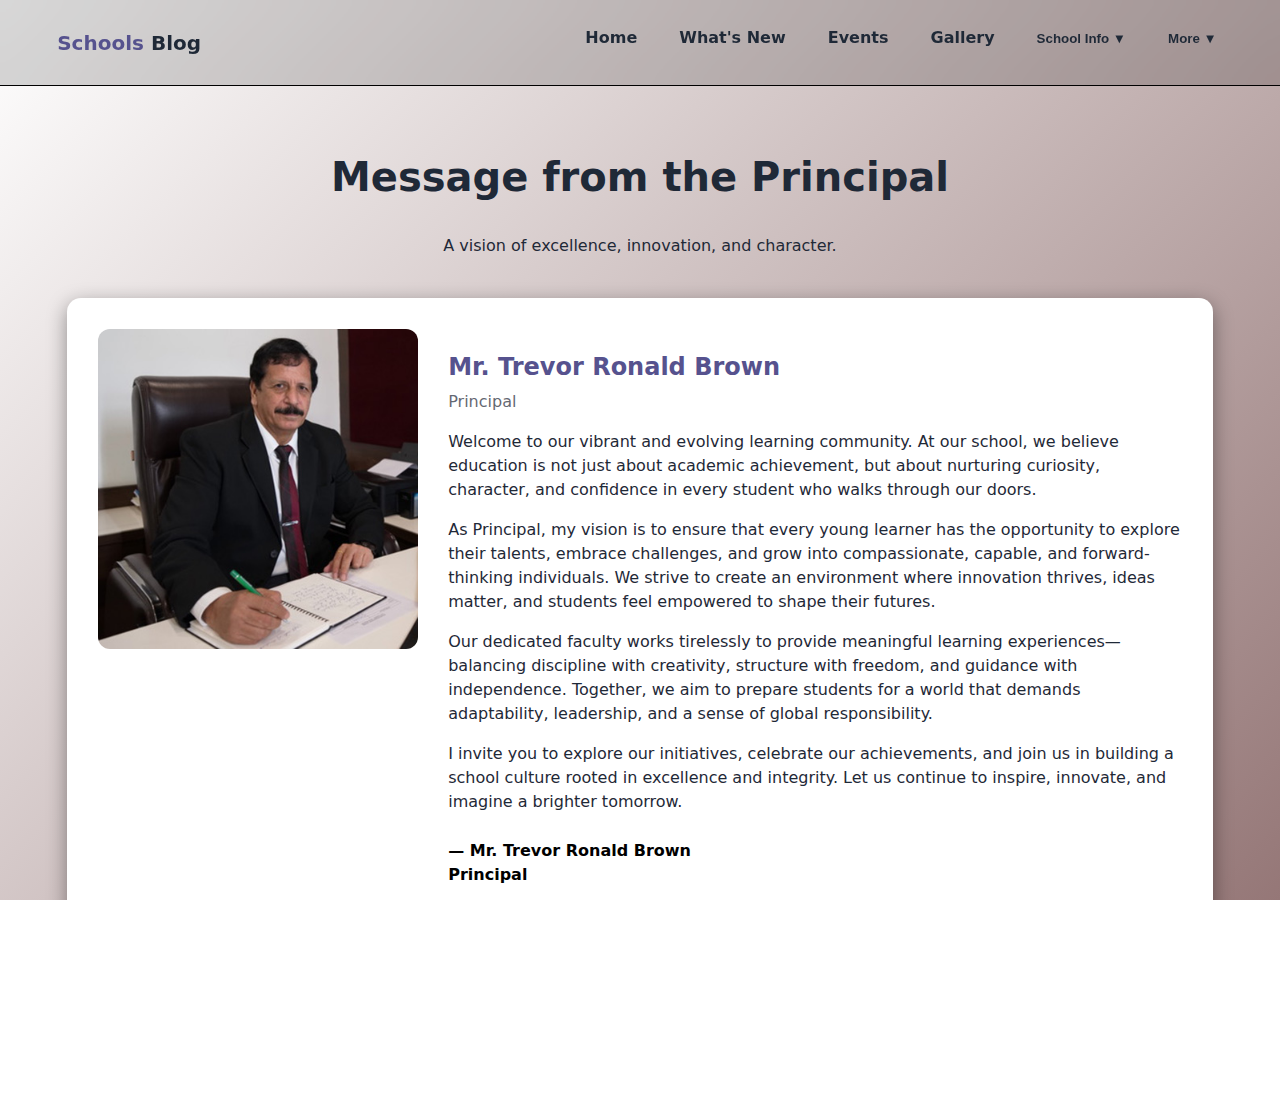
<file: principal.html>
<!DOCTYPE html>
<html lang="en">
<head>
  <meta charset="UTF-8" />
  <meta name="viewport" content="width=device-width, initial-scale=1" />
  <title>Principal's Message — Schools Blog</title>
  <link rel="stylesheet" href="styles.css" />
</head>

<body>
  <header class="site-header">
  <div class="container header-inner">
    <div class="brand"><span>Schools</span> Blog</div>

    <!-- Mobile Menu Toggle -->
    <button id="mobileToggle" class="mobile-toggle">☰</button>

    <!-- Navigation -->
    <nav id="mainNav" class="nav">
      <a href="index.html" class="nav-link">Home</a>
      <a href="whats-new.html" class="nav-link">What's New</a>
      <a href="events.html" class="nav-link">Events</a>
      <a href="gallery.html" class="nav-link">Gallery</a>

      <!-- School Info Dropdown -->
      <div class="dropdown">
        <button class="nav-link dropdown-btn">School Info ▼</button>
        <div class="dropdown-menu">
          <a href="principal.html">Principal</a>
          <a href="director.html">Director</a>
          <a href="chairman.html">Chairman</a>
          <a href="coordinators.html">Coordinators</a>
          <a href="mission-vision.html">Mission & Vision</a>
        </div>
      </div>

      <!-- More Dropdown -->
      <div class="dropdown">
        <button class="nav-link dropdown-btn">More ▼</button>
        <div class="dropdown-menu">
          <a href="contact.html">Contact</a>
          <a href="about.html">About</a>
          <a href="bullying-complaint.html">Report Bullying</a>
        </div>
      </div>

    </nav>
  </div>
</header>


  <!-- Main Content -->
  <main class="container about-page" style="padding-top: 120px;">

    <div class="about-hero">
      <h1>Message from the Principal</h1>
      <p class="tagline">A vision of excellence, innovation, and character.</p>
    </div>

    <div class="principal-wrapper" style="
      display: flex;
      flex-wrap: wrap;
      gap: 30px;
      align-items: flex-start;
      background: #ffffff;
      padding: 30px;
      border-radius: 14px;
      box-shadow: 0 6px 20px rgba(0,0,0,0.4);
      border: 1px solid rgba(255,255,255,0.05);
    ">

      <!-- Placeholder Image -->
      <div class="principal-photo" style="flex: 1 1 280px; max-width: 320px;">
        <img src="./image/principal.jpg" 
             alt="Principal Trevor Ronald Brown"
             style="width: 100%; border-radius: 12px; object-fit: cover;">
      </div>

      <!-- Message -->
      <div class="princip-content" style="flex: 1 1 500px;">

        <h2 style="margin-bottom: 10px; color: var(--accent-2);">
          Mr. Trevor Ronald Brown
        </h2>
        <p style="margin-top: -5px; opacity: 0.7;">Principal</p>

        <p>
          Welcome to our vibrant and evolving learning community. At our school, 
          we believe education is not just about academic achievement, but about 
          nurturing curiosity, character, and confidence in every student who walks 
          through our doors.
        </p>

        <p>
          As Principal, my vision is to ensure that every young learner has the 
          opportunity to explore their talents, embrace challenges, and grow into 
          compassionate, capable, and forward-thinking individuals. We strive to 
          create an environment where innovation thrives, ideas matter, and students 
          feel empowered to shape their futures.
        </p>

        <p>
          Our dedicated faculty works tirelessly to provide meaningful learning 
          experiences—balancing discipline with creativity, structure with freedom, 
          and guidance with independence. Together, we aim to prepare students for 
          a world that demands adaptability, leadership, and a sense of global 
          responsibility.
        </p>

        <p>
          I invite you to explore our initiatives, celebrate our achievements, and 
          join us in building a school culture rooted in excellence and integrity. 
          Let us continue to inspire, innovate, and imagine a brighter tomorrow.
        </p>

        <p style="margin-top: 25px; color: var(--accent); font-weight: 600;">
          — Mr. Trevor Ronald Brown  
          <br>
          Principal
        </p>

      </div>
    </div>

  </main>

  <footer class="site-footer">
    <div class="container footer-inner">© Schools Blog</div>
  </footer>

  <script src="script.js"></script>
</body>
</html>
</file>
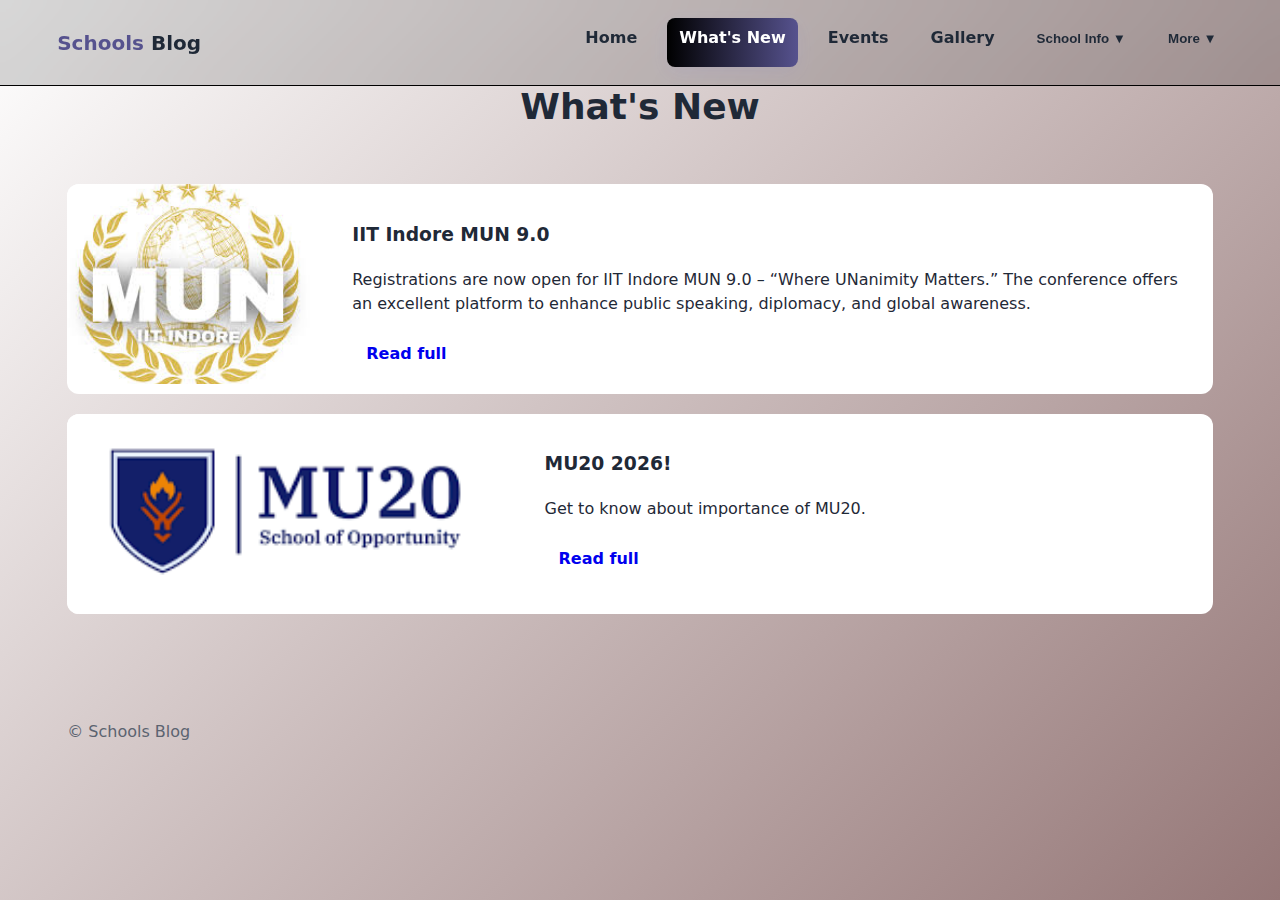
<file: whats-new.html>
<!doctype html>
<html lang="en">
<head>
  <meta charset="utf-8" />
  <meta name="viewport" content="width=device-width,initial-scale=1" />
  <title>What's New — Schools Blog</title>
  <link rel="stylesheet" href="styles.css" />
</head>
<body>
  <header class="site-header">
  <div class="container header-inner">
    <div class="brand"><span>Schools</span> Blog</div>

    <!-- Mobile Menu Toggle -->
    <button id="mobileToggle" class="mobile-toggle">☰</button>

    <!-- Navigation -->
    <nav id="mainNav" class="nav">
      <a href="index.html" class="nav-link">Home</a>
      <a href="whats-new.html" class="nav-link">What's New</a>
      <a href="events.html" class="nav-link">Events</a>
      <a href="gallery.html" class="nav-link">Gallery</a>

      <!-- School Info Dropdown -->
      <div class="dropdown">
        <button class="nav-link dropdown-btn">School Info ▼</button>
        <div class="dropdown-menu">
          <a href="principal.html">Principal</a>
          <a href="director.html">Director</a>
          <a href="chairman.html">Chairman</a>
          <a href="coordinators.html">Coordinators</a>
          <a href="mission-vision.html">Mission & Vision</a>
        </div>
      </div>

      <!-- More Dropdown -->
      <div class="dropdown">
        <button class="nav-link dropdown-btn">More ▼</button>
        <div class="dropdown-menu">
          <a href="contact.html">Contact</a>
          <a href="about.html">About</a>
          <a href="bullying-complaint.html">Report Bullying</a>
        </div>
      </div>

    </nav>
  </div>
</header>


  <main class="container">
    <h1 class="page-title">What's New</h1>

    <div class="post-list">
      <!-- Repeat these article blocks with your content -->

      <article class="post-card">
        <img src="./image/MUN.jpg" alt="">
        <div class="post-body">
          <h3>IIT Indore MUN 9.0</h3>
          <p>Registrations are now open for IIT Indore MUN 9.0 – “Where UNanimity Matters.” The conference offers an excellent platform to enhance public speaking, diplomacy, and global awareness.</p>
          <a href="MUN-9.0.html" class="btn btn-sm">Read full</a>
        </div>
      </article>

      <article class="post-card">
        <img src="./image/MU20.png" alt="">
        <div class="post-body">
          <h3>MU20 2026!</h3>
          <p>Get to know about importance of MU20.</p>
          <a href="./MU20.html" class="btn btn-sm">Read full</a>
        </div>
      </article>

     

      <!-- more posts... -->
    </div>
  </main>

  <footer class="site-footer">
    <div class="container footer-inner">
      <div>© Schools Blog</div>
    </div>
  </footer>

<script src="script.js"></script>
</body>
</html>
</file>
<file: styles.css>
/* =========================
   Indore Schools Blog — Final Bright Theme CSS
   (Combined Option A: gradient + Option B: white/pastel cards)
   Replaces previous styles — drop into styles.css
   ========================= */

/* ---------- VARIABLES ---------- */
:root{
  --accent: #000000;      /* primary bold color (kept) */
  --accent-2: #56528e;   /* secondary accent */
  --bg-1: #ffffff;       /* gradient start (blue) */
  --bg-2: #957777;       /* gradient end (purple) */
  --card-bg: #ffffff;    /* content card background (white) */
  --card-tilt: #f7fbff;  /* soft pastel tint for some sections */
  --muted: #5b6370;      /* muted text dark-on-light */
  --container: 1200px;
  --radius: 12px;
  --glass-shadow: 0 8px 30px rgba(15,23,42,0.08);
  --text: #1f2937;
}

/* ---------- Reset & base ---------- */
*{box-sizing:border-box}
html,body{height:100%}
body{
  margin:0;
  font-family:Inter,system-ui,Arial,sans-serif;
  /* Final combined gradient (A + B) */
  background: linear-gradient(135deg, var(--bg-1) 0%, var(--bg-2) 100%);
  background-attachment: fixed;
  color:var(--text);
  -webkit-font-smoothing:antialiased;
  -moz-osx-font-smoothing:grayscale;
  line-height:1.5;
}

/* Ensure no accidental horizontal overflow */
html, body { overflow-x: hidden; }

/* layout container */
.container{
  width:92%;
  max-width:var(--container);
  margin:0 auto;
  padding:0 16px;
}

/* ---------- Header / Nav ---------- */
.site-header{
  background: transparent;
  position: fixed;
  top: 100;
  left: 0;
  right: 0;
  z-index:2200;
  transition: background 0.35s ease, box-shadow 0.35s ease, transform 0.35s ease;
}

/* header inner row  */
.header-inner{
  display:flex;
  align-items:center;
  justify-content:space-between;
  padding:18px 0;
}

/* brand */
.brand{
  font-weight:800;
  font-size:1.25rem;
  color:var(--text);
}
.brand span{
  color:var(--accent-2);
  margin-left:6px;
}

/* nav layout */
.nav{
  display:flex;
  gap:18px;
  align-items:center;
}
.nav-link{
  color:var(--text);
  text-decoration:none;
  padding:8px 12px;
  border-radius:8px;
  font-weight:600;
  transition: color .18s, background .18s;
}
.nav-link:hover{
  background: rgba(0,0,0,0.06);
}
.nav-link.active{
  background: linear-gradient(90deg,var(--accent),var(--accent-2));
  color: #fff;
  box-shadow: 0 6px 20px rgba(99,102,241,0.08);
}

/* mobile toggle */
.mobile-toggle{
  display:none;
  background:transparent;
  border:0;
  color:var(--text);
  font-size:20px;
}

/* header scrolled style: light card */
.site-header.scrolled{
  background: rgba(255,255,255,0.92);
  box-shadow: 0 8px 30px rgba(15,23,42,0.06);
  backdrop-filter: blur(6px);
}

/* small underline hover for left nav / right nav */
.nav-link::after{
  content:'';
  display:block;
  height:3px;
  width:0%;
  background: linear-gradient(90deg,var(--accent),var(--accent-2));
  transition: width .28s ease;
  border-radius:3px;
  margin-top:6px;
}
.nav-link:hover::after{ width:100%; }

/* ---------- Hero ---------- */
.hero{ padding:120px 0 60px; }
.hero-grid{
  display:grid;
  grid-template-columns: 1fr 480px;
  gap:36px;
  align-items:center;
}

/* hero text */
.hero h1{
  font-size: clamp(32px, 6vw, 48px);
  margin:0 0 10px;
  color:var(--text);
}
.lead{ color:var(--muted); font-size:18px; margin-bottom:14px; }

/* hero right is image block using bg cover */
.hero-right{

  width:100%;
  height:500px;
  background-image: url("./image/a15.jpeg");
  background-size:cover;
  background-position:center;
  border-radius:var(--radius);
  box-shadow: var(--glass-shadow);
  overflow:hidden;
}

/* ---------- Buttons ---------- */
.btn{
  display:inline-block;
  padding:10px 14px;
  border-radius:10px;
  text-decoration:none;
  font-weight:700;
}
.btn-primary{
  background: linear-gradient(90deg,var(--accent), #ff8f6b);
  color: #fff;
  box-shadow: 0 8px 24px rgba(255,107,107,0.14);
}
.btn-ghost{
  background: #fff;
  color: var(--text);
  border: 1px solid rgba(0,0,0,0.06);
}

/* ---------- Cards / Sections (white/pastel) ---------- */
.section,
.card,
.about-card,
.event-card,
.contact-form,
.feature-box,
.coordinator-card,
.leader-wrapper {
  background: var(--card-bg);
  border-radius: var(--radius);
  padding: 20px;
  box-shadow: var(--glass-shadow);
  color: var(--text);
  border: 1px solid rgba(15,23,42,0.04);
}

/* a slightly tinted section option */
.section-soft {
  background: var(--card-tilt);
  border: 1px solid rgba(15,23,42,0.03);
}

/* card grid */
.highlights{ padding:30px 0 70px; }
.card-grid{
  display:grid;
  grid-template-columns: repeat(auto-fit, minmax(260px, 1fr));
  gap:24px;
}

/* card visuals */
.card{
  overflow:hidden;
  border-radius:12px;
}
.card img{
  width:100%;
  height:180px;
  object-fit:cover;
  display:block;
}
.card-body{ padding:16px; }
.card-body h3{ margin:0 0 8px; }
.card-body p{ color:var(--muted); margin:0 0 12px; }
.link-inline{ color:var(--accent); font-weight:700; }

/* ---------- Post lists ---------- */
.container .post-list{ display:grid; gap:20px; padding:40px 0; }
.post-card{
  display:flex;
  background: #ffffff;
  gap:24px;
  border-radius:12px;
  overflow:hidden;
  align-items:stretch;
}
.post-card img{
  width:38%;
  height:200px;
  object-fit:cover;
  border-radius:8px 0 0 8px;
}
.post-body{ 
  padding:18px;
  tex }

/* ---------- Events ---------- */
.events-grid{
  display:grid;
  grid-template-columns: repeat(auto-fit, minmax(300px, 1fr));
  gap:20px;
  padding:30px 0;
}
.event-card{
  padding:18px;
  border-radius:12px;
}
.event-card img{
  width:100%;
  height:230px;
  object-fit:cover;
  border-radius:10px;
}

/* upcoming highlight */
.event-card.upcoming{
  border: 1px solid rgba(0, 0, 0, 0.22);
}

/* ---------- Gallery ---------- */
.gallery-grid{
  display:grid;
  grid-template-columns: repeat(auto-fill, minmax(260px, 1fr));
  gap:22px;
  padding:20px 0;
}
.gallery-item img{
  width:100%;
  height:260px;
  object-fit:cover;
  border-radius:10px;
  display:block;
}

/* ---------- Featured / Split ---------- */
.featured-main-card{
  display:flex; gap:0; border-radius:12px; overflow:hidden;
}
.featured-main-card img{
  width:45%; height:320px; object-fit:cover;
}
.featured-info{ padding:24px; }

/* ---------- Footer ---------- */
.site-footer{
  padding:26px 0;
  background: transparent;
  margin-top:40px;
}
.footer-inner{ display:flex; justify-content:space-between; align-items:center; color:var(--muted); flex-wrap:wrap; gap:12px; }

/* ---------- Responsive ---------- */
@media (max-width:1000px){
  .hero-grid{ grid-template-columns:1fr; }
  .card-grid{ grid-template-columns:repeat(2, 1fr); }
  .post-card img{ display:none; }
  .mobile-toggle{ display:inline-block; }
  .nav{ display:none; }
}

@media (max-width:640px){
  .card-grid{ grid-template-columns:1fr; }
  .gallery-grid{ grid-template-columns:repeat(2,1fr); }
  .events-grid{ grid-template-columns:1fr; }
  .hero{ padding:110px 0 30px; }
  .header-inner { padding: 12px 0; }
  .brand { font-size: 18px; }
  .mobile-toggle { font-size: 22px; }
}

/* ---------- Navbar auto-hide (alternative: black bar behind) ---------- */
/* Black bar behind navbar for contrast */
.navbar-background {
  position: fixed;
  top: 0;
  left: 0;
  width: 100%;
  height: 72px;
  background: rgba(0,0,0,0.08);
  z-index: 1900;
  pointer-events: none;
  transition: opacity .10s ease;
}

/* Make header hide (use JS toggling .hide) */
.navbar.hide {
    transform: translateY(-100%);
}

/* ---------- Contact page ---------- */
.contact-page{ padding-top:40px; padding-bottom:60px; }
.page-title{ margin-bottom:10px; font-size:36px; font-weight:700; }
.contact-intro{ opacity:0.8; margin-bottom:30px; line-height:1.6; }

.contact-form{
  max-width:650px; margin:auto; padding:24px;
}
.contact-form label{ display:block; margin-bottom:8px; font-weight:600; }
.contact-form input, .contact-form textarea{
  width:100%; padding:12px; border-radius:8px; border:1px solid #e6eefb; background:#fff; color:var(--text);
}
.contact-form textarea{ min-height:140px; }
.contact-form button{ margin-top:12px; }

/* success popup */
.success-popup{
  position: fixed;
  top:20px;
  right:-400px;
  background: linear-gradient(90deg,var(--accent),var(--accent-2));
  color: #fff;
  padding:12px 20px;
  border-radius:8px;
  box-shadow: 0 6px 30px rgba(99,102,241,0.12);
  transition: right .45s ease, opacity .3s;
  opacity:0;
  z-index:2500;
}
.success-popup.show{
  right:20px; opacity:1;
}

/* ---------- About / Mission / Vision ---------- */
.about-page{ padding-top:80px; padding-bottom:60px; }
.about-hero { text-align:center; margin-bottom:40px; }
.about-hero h1{ font-size:40px; font-weight:700; }
.about-content{ display:grid; gap:25px; max-width:900px; margin:auto; }

/* about card */
.about-card{
  padding:25px;
  border-left: 6px solid rgba(88,247,180,0.12);
}
.about-card h2{ margin-bottom:12px; color: #2b6cb0; }
.about-card p{ opacity:0.85; line-height:1.6; }

/* Vision / Mission left border color overrides */
.about-card.vision { border-left-color: var(--accent-2); }
.about-card.mission { border-left-color: var(--accent); }
.about-card.methodology { border-left-color: #6fb1fc; }

/* ---------- Events-specific ---------- */
.events-page{ padding-top:80px; padding-bottom:60px; }
.events-hero{ text-align:center; margin-bottom:40px; }
.events-list{ display:grid; gap:35px; max-width:900px; margin:auto; }

/* Events smaller image behavior */
.event-card .event-img{
  width:100%;
  height:200px;
  object-fit:cover;
  border-radius:8px;
  margin-bottom:12px;
}

/* ---------- Leader / Director / Principal page ---------- */
.leader-page{ padding-top:120px; padding-bottom:60px; }
.leader-wrapper{
  display:flex;
  align-items:flex-start;
  gap:40px;
  padding:28px;
  background: rgba(255,255,255,0.92);
  border-radius:12px;
  border: 1px solid rgba(15,23,42,0.04);
  box-shadow: 0 10px 30px rgba(15,23,42,0.06);
}

/* Photo section fixed width like GIS */
.leader-photo-box{ flex:0 0 260px; }
.leader-photo{ width:100%; border-radius:10px; object-fit:cover; box-shadow: 0 8px 22px rgba(0,0,0,0.12); }

/* text section */
.leader-content{ flex:1; }
.leader-name{ font-size:34px; margin-bottom:6px; font-weight:800; color:var(--text); }
.leader-role{ font-size:18px; opacity:0.7; margin-bottom:18px; }

/* Responsive stack */
@media (max-width:850px){
  .leader-wrapper{ flex-direction:column; text-align:center; }
  .leader-photo-box{ width:230px; margin:auto; }
  .leader-name{ font-size:28px; }
}

/* director-photo smaller utility */
.director-photo{
  width:260px;
  max-width:70%;
  border-radius:12px;
  margin:0 auto 20px;
  display:block;
  box-shadow: 0 6px 20px rgba(0,0,0,0.12);
}
@media (max-width:640px){ .director-photo{ width:200px; } }

/* ---------- Dropdown styling & animation (slower) ---------- */
.dropdown{ position:relative; }
.dropdown-btn{
  background:transparent; border:none; color:var(--text); font-weight:600; padding:8px 12px; cursor:pointer;
}
.dropdown-menu{
  position:absolute;
  top:48px;
  left:0;
  background:#ffffff;
  padding:8px 0;
  width:220px;
  border-radius:10px;
  box-shadow: 0 12px 40px rgba(15,23,42,0.08);
  border: 1px solid rgba(15,23,42,0.04);
  opacity:0;
  visibility:hidden;
  transform: translateY(-8px);
  transition: opacity .36s cubic-bezier(.2,.9,.2,1), transform .36s cubic-bezier(.2,.9,.2,1), visibility 1.36s;
  z-index:2500;
}
.dropdown-menu a{
  padding:10px 16px; display:block; color:var(--text); text-decoration:none; font-weight:500;
}
.dropdown-menu a:hover{ background: rgba(0,0,0,0.04); }

/* show on hover desktop */
@media (min-width:901px){
  .dropdown:hover .dropdown-menu{ opacity:1; visibility:visible; transform: translateY(0); }
}

/* mobile friendly dropdown (click toggled via JS) */
@media (max-width:900px){
  .dropdown-menu{ position:relative; top:0; left:0; transform:none; box-shadow:none; background: rgba(255,255,255,0.96); opacity:1; visibility:visible; }
}

/* ---------- Post / Blog page styling ---------- */
.post-page{ max-width:850px; margin:auto; padding-bottom:80px; }
.post-title{ font-size: clamp(28px,6vw,48px); font-weight:800; margin-bottom:10px; color:var(--text); }
.post-meta{ color:var(--muted); font-size:14px; margin-bottom:22px; }
.post-cover img{ width:100%; height:auto; border-radius:14px; margin-bottom:30px; object-fit:cover; box-shadow: 0 6px 30px rgba(15,23,42,0.06); }
.post-content{ font-size:17px; line-height:1.8; color:#2b3440; }
.post-content h2{ margin-top:32px; margin-bottom:14px; font-size:28px; color:var(--accent-2); }
.post-content h3{ margin-top:25px; margin-bottom:12px; color:var(--accent); }

/* lists and blockquote */
.post-content ul{ margin:18px 0 22px 20px; }
.post-content blockquote{ padding:16px 22px; border-left:4px solid var(--accent); background: #fff8f6; border-radius:8px; margin:25px 0; font-style:italic; }

/* ---------- Utility helpers ---------- */
.row{ display:flex; gap:12px; align-items:center; }
.hidden{ display:none !important; }
.small{ font-size:0.85rem; color:var(--muted); }

/* ---------- Accessibility / Focus ---------- */
a:focus, button:focus, input:focus, textarea:focus{ outline: 3px solid rgba(99,102,241,0.14); outline-offset:2px; }

/* ---------- Ensure no element causes horizontal overflow ---------- */
*::before, *::after { box-sizing: inherit; }

/* ---------- END of CSS ---------- */
 .page-title, .whatsnew-title {
    margin-top: 80px !important;
}

.gallery-title, .gallery-title {
    margin-top: 80px !important;
}
.site-header {
    position: fixed;
    top: 0;
    left: 0;
    width: 100%;
    z-index: 2000;

    /* NEW */
    backdrop-filter: blur(12px);
    -webkit-backdrop-filter: blur(12px);
    background: rgba(0, 0, 0, 0.151); /* transparent black behind navbar */
    border-bottom: 1px solid rgb(0, 0, 0);

}

/* Hide scrollbar (Chrome, Edge, Safari) */
body::-webkit-scrollbar {
    width: 0;
}

/* Hide scrollbar (Firefox) */
body {
    scrollbar-width: none;
}

/* Hide scrollbar (IE/Edge Legacy) */
body {
    -ms-overflow-style: none;
}

/* Bullying Form Blue Theme */
.blue-form {
    background: #e8f1ff;
    color: #222;
    border: 1px solid #bdd4ff;
}

.blue-form label,
.blue-form input,
.blue-form textarea,
.blue-form select {
    color: #111 !important;
    background: #fff !important;
}

/* Anonymous toggle */
.toggle-label {
    display: flex;
    align-items: center;
    gap: 8px;
    font-weight: 600;
    margin-bottom: 15px;
}

/* Hide identity fields smoothly */
#identityFields {
    transition: 0.3s ease;
}
/* CLEAN BULLYING FORM */
.bully-wrapper {
    max-width: 650px;
    margin: 120px auto 60px;
    background: rgba(255, 255, 255, 0.65);
    backdrop-filter: blur(6px);
    padding: 30px;
    border-radius: 14px;
    box-shadow: 0 8px 25px rgba(0,0,0,0.25);
}

/* Title */
.page-title {
    text-align: center;
    margin-top: 140px;
    margin-bottom: 10px;
}

/* Subtext */
.contact-intro {
    max-width: 650px;
    margin: 0 auto 30px;
    text-align: center;
    color: #1a1a1a;
}

/* Form fields */
.bully-wrapper input,
.bully-wrapper textarea,
.bully-wrapper select {
    width: 100%;
    padding: 12px;
    border-radius: 8px;
    border: 1px solid #c9c9c9;
    font-size: 15px;
    outline: none;
    background: #fff;
}

/* Labels */
.bully-wrapper label {
    font-weight: 600;
    display: block;
    margin-bottom: 6px;
    color: #222;
}

/* Anonymous Toggle */
.toggle-label {
    display: flex;
    align-items: center;
    gap: 10px;
    font-size: 16px;
    font-weight: 600;
    margin-bottom: 18px;
    cursor: pointer;
}

.toggle-label input {
    width: 18px;
    height: 18px;
    cursor: pointer;
}


/* Smooth hide */
#identityFields {
    transition: 0.25s ease;
}

/* Submit Button */
.bully-wrapper button {
    margin-top: 10px;
    width: 100%;
}

/* Success Popup — white theme for this page */
.success-popup {
    background: #4cff9a;
    color: #000;
}

@media (max-width: 768px) {
    .nav {
        display: none;
        flex-direction: column;
        width: 100%;
        background: #fff;
        padding: 10px 0;
    }

    .nav.show {
        display: flex;
    }

    .mobile-toggle {
        display: block;
        font-size: 1.8rem;
        background: none;
        border: none;
        cursor: pointer;
    }

    .dropdown-menu {
        position: static;
        background: #f9f9f9;
        box-shadow: none;
    }
}

.dropdown {
    position: relative;
}

.dropdown-menu {
    display: none;
    position: absolute;
    background: white;
    min-width: 150px;
    box-shadow: 0 2px 5px rgba(0,0,0,0.15);
}

.dropdown:hover .dropdown-menu {
    display: block;
}

/* MOBILE DROPDOWN FIX */
@media (max-width: 900px) {

    /* Full mobile menu */
    .nav {
        display: none;
        flex-direction: column;
        width: 100%;
        background: rgba(255,255,255,0.9);
        padding: 20px 0;
        backdrop-filter: blur(12px);
    }

    .nav.show {
        display: flex;
    }

    /* Dropdown Button */
    .dropdown-toggle {
        width: 100%;
        text-align: left;
        padding: 12px 16px;
        background: none;
        border: none;
        font-size: 18px;
        font-weight: 600;
    }

    /* MOBILE DROPDOWN MENU */
    .dropdown-menu {
        display: none;
        position: relative;
        width: 100%;
        background: rgba(255,255,255,0.9);
        box-shadow: none;
        padding: 10px 0;
        margin-top: 4px;
        border-radius: 10px;
    }

    /* When dropdown is opened by JS */
    .dropdown.open .dropdown-menu {
        display: block;
    }

    .dropdown-menu a {
        padding: 12px 20px;
        display: block;
        font-size: 17px;
    }
}
</file>
